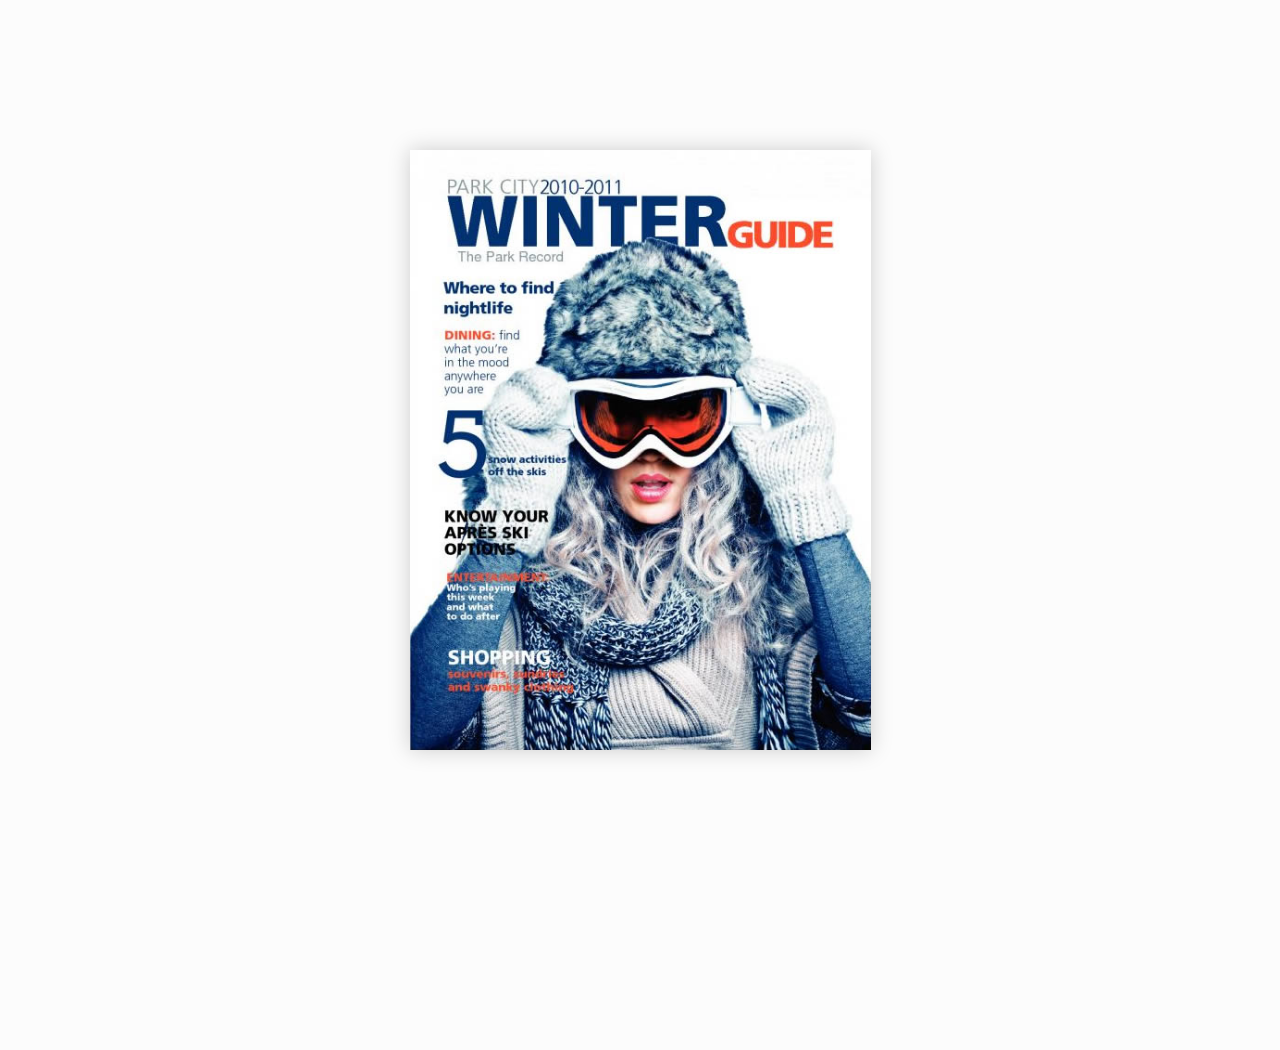
<file: FINAL/magazine/turnjs4/samples/basic/index.html>
<!doctype html>
<!--[if lt IE 7 ]> <html lang="en" class="ie6"> <![endif]-->
<!--[if IE 7 ]>    <html lang="en" class="ie7"> <![endif]-->
<!--[if IE 8 ]>    <html lang="en" class="ie8"> <![endif]-->
<!--[if IE 9 ]>    <html lang="en" class="ie9"> <![endif]-->
<!--[if !IE]><!--> <html lang="en"> <!--<![endif]-->
<head>
<meta name="viewport" content="width = 1050, user-scalable = no" />
<script type="text/javascript" src="../../extras/jquery.min.1.7.js"></script>
<script type="text/javascript" src="../../extras/modernizr.2.5.3.min.js"></script>
</head>
<body>

<div class="flipbook-viewport">
	<div class="container">
		<div class="flipbook">
			<div style="background-image:url(pages/1.jpg)"></div>
			<div style="background-image:url(pages/2.jpg)"></div>
			<div style="background-image:url(pages/3.jpg)"></div>
			<div style="background-image:url(pages/4.jpg)"></div>
			<div style="background-image:url(pages/5.jpg)"></div>
			<div style="background-image:url(pages/6.jpg)"></div>
			<div style="background-image:url(pages/7.jpg)"></div>
			<div style="background-image:url(pages/8.jpg)"></div>
			<div style="background-image:url(pages/9.jpg)"></div>
			<div style="background-image:url(pages/10.jpg)"></div>
			<div style="background-image:url(pages/11.jpg)"></div>
			<div style="background-image:url(pages/12.jpg)"></div>
		</div>
	</div>
</div>


<script type="text/javascript">

function loadApp() {

	// Create the flipbook

	$('.flipbook').turn({
			// Width

			width:922,
			
			// Height

			height:600,

			// Elevation

			elevation: 50,
			
			// Enable gradients

			gradients: true,
			
			// Auto center this flipbook

			autoCenter: true

	});
}

// Load the HTML4 version if there's not CSS transform

yepnope({
	test : Modernizr.csstransforms,
	yep: ['../../lib/turn.js'],
	nope: ['../../lib/turn.html4.min.js'],
	both: ['css/basic.css'],
	complete: loadApp
});

</script>

</body>
</html>
</file>
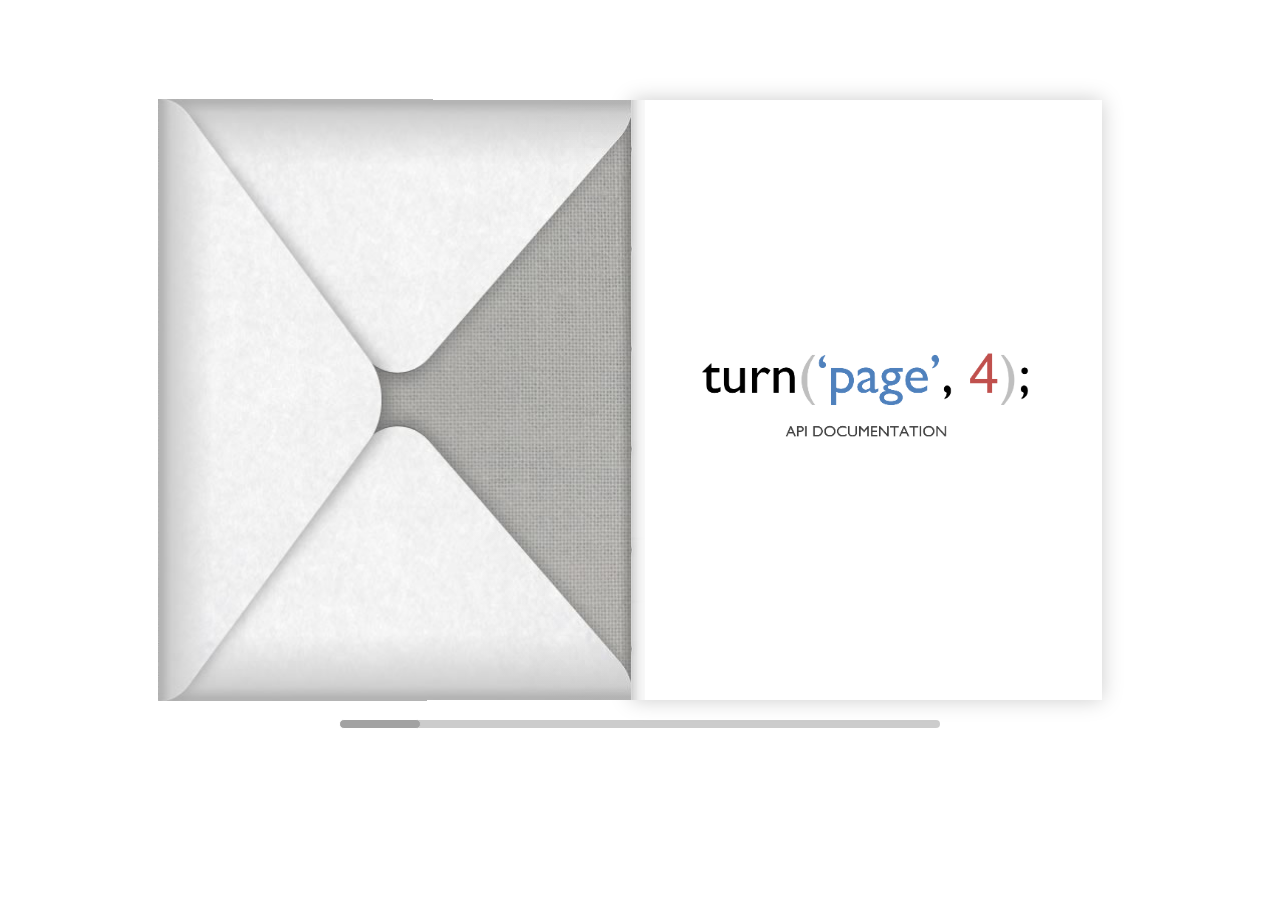
<file: FINAL/magazine/turnjs4/samples/docs/index.html>
<!doctype html>
<!--[if lt IE 7 ]> <html lang="en" class="ie6"> <![endif]-->
<!--[if IE 7 ]>    <html lang="en" class="ie7"> <![endif]-->
<!--[if IE 8 ]>    <html lang="en" class="ie8"> <![endif]-->
<!--[if IE 9 ]>    <html lang="en" class="ie9"> <![endif]-->
<!--[if !IE]><!--> <html lang="en"> <!--<![endif]-->
<head>
<script type="text/javascript" src="../../extras/jquery.min.1.7.js"></script>
<script type="text/javascript" src="../../extras/jquery-ui-1.8.20.custom.min.js"></script>
<script type="text/javascript" src="../../extras/jquery.mousewheel.min.js"></script>
<script type="text/javascript" src="../../extras/modernizr.2.5.3.min.js"></script>
<script type="text/javascript" src="../../lib/hash.js"></script>

</head>
<body>

<div id="canvas">
	<div id="book-zoom">
		<div class="sample-docs">
			<div ignore="1" class="tabs"><div class="left">  </div> <div class="right"> </div></div>
			<div class="hard"></div>
			<div class="hard"></div>
			<div class="hard p29"></div>
			<div class="hard p30"></div>
		</div>
	</div>


	<div id="slider-bar" class="turnjs-slider">
		<div id="slider"></div>
	</div>
</div>


<script type="text/javascript">

function loadApp() {

	var flipbook = $('.sample-docs');

	// Check if the CSS was already loaded
	
	if (flipbook.width()==0 || flipbook.height()==0) {
		setTimeout(loadApp, 10);
		return;
	}

	// Mousewheel

	$('#book-zoom').mousewheel(function(event, delta, deltaX, deltaY) {

		var data = $(this).data(),
			step = 30,
			flipbook = $('.sample-docs'),
			actualPos = $('#slider').slider('value')*step;

		if (typeof(data.scrollX)==='undefined') {
			data.scrollX = actualPos;
			data.scrollPage = flipbook.turn('page');
		}

		data.scrollX = Math.min($( "#slider" ).slider('option', 'max')*step,
			Math.max(0, data.scrollX + deltaX));

		var actualView = Math.round(data.scrollX/step),
			page = Math.min(flipbook.turn('pages'), Math.max(1, actualView*2 - 2));

		if ($.inArray(data.scrollPage, flipbook.turn('view', page))==-1) {
			data.scrollPage = page;
			flipbook.turn('page', page);
		}

		if (data.scrollTimer)
			clearInterval(data.scrollTimer);
		
		data.scrollTimer = setTimeout(function(){
			data.scrollX = undefined;
			data.scrollPage = undefined;
			data.scrollTimer = undefined;
		}, 1000);

	});

	// Slider

	$( "#slider" ).slider({
		min: 1,
		max: 100,

		start: function(event, ui) {
			if (!window._thumbPreview) {
				_thumbPreview = $('<div />', {'class': 'thumbnail'}).html('<div></div>');
				setPreview(ui.value);
				_thumbPreview.appendTo($(ui.handle));
			} else
				setPreview(ui.value);

			moveBar(false);
		},

		slide: function(event, ui) {
			setPreview(ui.value);
		},

		stop: function() {
			if (window._thumbPreview)
				_thumbPreview.removeClass('show');
			
			$('.sample-docs').turn('page', Math.max(1, $(this).slider('value')*2 - 2));
		}
	});


	// URIs
	
	Hash.on('^page\/([0-9]*)$', {
		yep: function(path, parts) {
			var page = parts[1];

			if (page!==undefined) {
				if ($('.sample-docs').turn('is'))
					$('.sample-docs').turn('page', page);
			}

		},
		nop: function(path) {

			if ($('.sample-docs').turn('is'))
				$('.sample-docs').turn('page', 1);
		}
	});

	// Arrows

	$(document).keydown(function(e){

		var previous = 37, next = 39;

		switch (e.keyCode) {
			case previous:

				$('.sample-docs').turn('previous');

			break;
			case next:
				
				$('.sample-docs').turn('next');

			break;
		}

	});

	// Create the flipbook

	flipbook.turn({
		elevation: 50,
		acceleration: false,
		gradients: true,
		autoCenter: true,
		duration: 1000,
		pages: 30,
		when: {

		turning: function(e, page, view) {
			
			var book = $(this),
			currentPage = book.turn('page'),
			pages = book.turn('pages');
				
			if (currentPage>3 && currentPage<pages-3) {
				if (page==1) {
					book.turn('page', 2).turn('stop').turn('page', page);
					e.preventDefault();
					return;
				} else if (page==pages) {
					book.turn('page', pages-1).turn('stop').turn('page', page);
					e.preventDefault();
					return;
				}
			} else if (page>3 && page<pages-3) {
				if (currentPage==1) {
					book.turn('page', 2).turn('stop').turn('page', page);
					e.preventDefault();
					return;
				} else if (currentPage==pages) {
					book.turn('page', pages-1).turn('stop').turn('page', page);
					e.preventDefault();
					return;
				}
			}

			Hash.go('page/'+page).update();

			if (page==1 || page==pages)
				$('.sample-docs .tabs').hide();
			

		},

		turned: function(e, page, view) {

			var book = $(this);

			$('#slider').slider('value', getViewNumber(book, page));

			if (page!=1 && page!=book.turn('pages'))
				$('.sample-docs .tabs').fadeIn(500);
			else
				$('.sample-docs .tabs').hide();

			book.turn('center');
			updateTabs();

		},

		start: function(e, pageObj) {
	
			moveBar(true);

		},

		end: function(e, pageObj) {
		
			var book = $(this);

			setTimeout(function() {
				$('#slider').slider('value', getViewNumber(book));
			}, 1);

			moveBar(false);

		},

		missing: function (e, pages) {

			for (var i = 0; i < pages.length; i++)
				addPage(pages[i], $(this));

		}
	}
	}). turn('page', 2);


	$('#slider').slider('option', 'max', numberOfViews(flipbook));

	flipbook.addClass('animated');


	// Show canvas

	$('#canvas').css({visibility: 'visible'});
}

// Hide canvas

$('#canvas').css({visibility: 'hidden'});

yepnope({
	test: Modernizr.csstransforms,
	yep: ['../../lib/turn.min.js', 'css/jquery.ui.css'],
	nope: ['../../lib/turn.html4.min.js', 'css/jquery.ui.html4.css'],
	both: ['css/docs.css', 'js/docs.js'],
	complete: loadApp
});

</script>

</body>
</html>
</file>
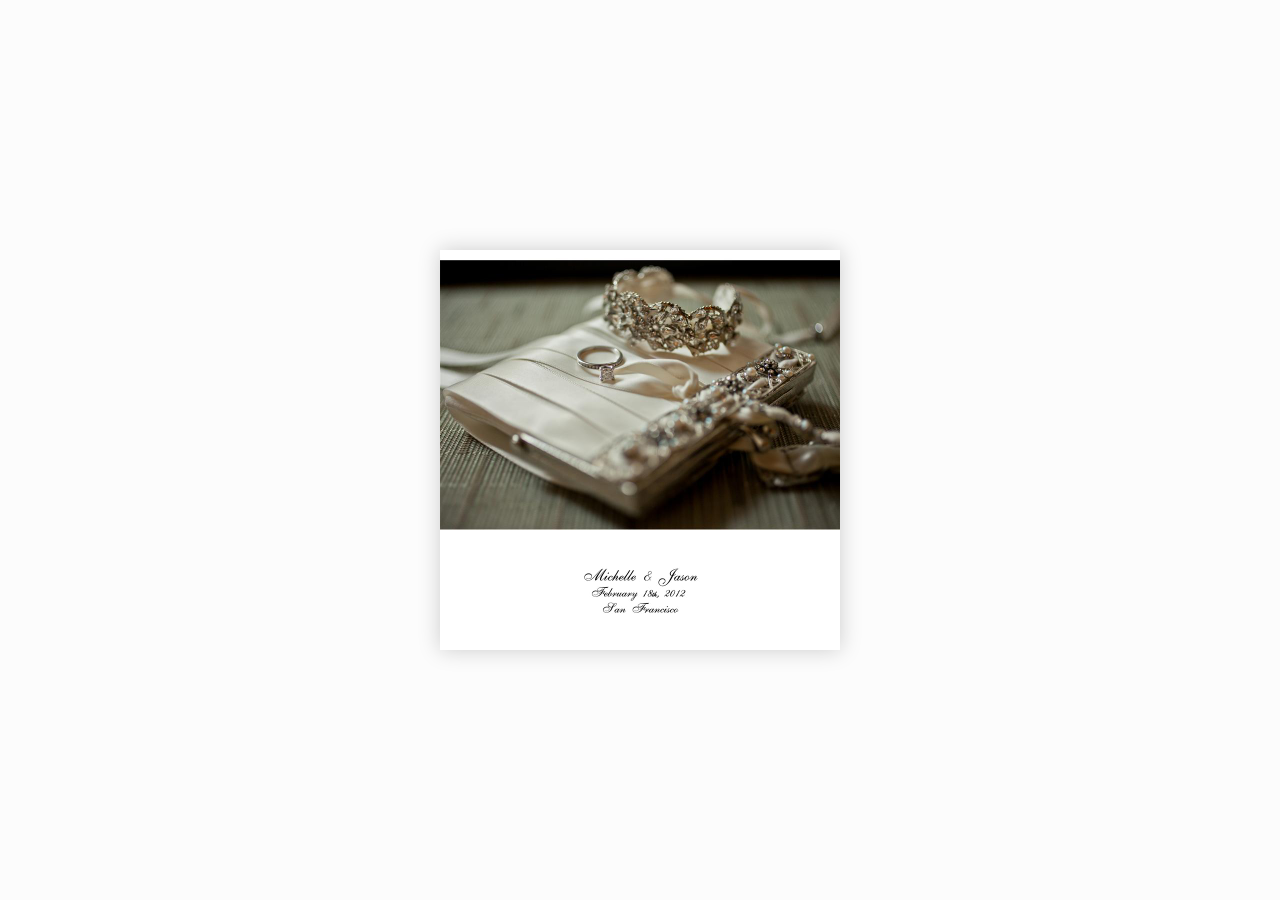
<file: FINAL/magazine/turnjs4/samples/double-page/index.html>
<!doctype html>
<!--[if lt IE 7 ]> <html lang="en" class="ie6"> <![endif]-->
<!--[if IE 7 ]>    <html lang="en" class="ie7"> <![endif]-->
<!--[if IE 8 ]>    <html lang="en" class="ie8"> <![endif]-->
<!--[if IE 9 ]>    <html lang="en" class="ie9"> <![endif]-->
<!--[if !IE]><!--> <html lang="en"> <!--<![endif]-->
<head>
<meta name="viewport" content="width = 1050, user-scalable = no" />
<script type="text/javascript" src="../../extras/jquery.min.1.7.js"></script>
<script type="text/javascript" src="../../extras/modernizr.2.5.3.min.js"></script>
</head>
<body>

<div class="flipbook-viewport">
	<div class="container">
		<div class="flipbook">
			<div class="page" style="background-image:url(pages/1.jpg)"></div>
			<div class="double" style="background-image:url(pages/2.jpg)"></div>
			<div class="double" style="background-image:url(pages/3.jpg)"></div>
			<div class="double" style="background-image:url(pages/4.jpg)"></div>
			<div class="double" style="background-image:url(pages/5.jpg)"></div>
			<div class="double" style="background-image:url(pages/6.jpg)"></div>
			<div class="page" style="background-image:url(pages/7.jpg)"></div>
		</div>
	</div>
</div>


<script type="text/javascript">

function loadApp() {

	var flipbook = $('.flipbook');

 	// Check if the CSS was already loaded
	
	if (flipbook.width()==0 || flipbook.height()==0) {
		setTimeout(loadApp, 10);
		return;
	}

	$('.flipbook .double').scissor();

	// Create the flipbook

	$('.flipbook').turn({
			// Elevation

			elevation: 50,
			
			// Enable gradients

			gradients: true,
			
			// Auto center this flipbook

			autoCenter: true

	});
}

// Load the HTML4 version if there's not CSS transform

yepnope({
	test : Modernizr.csstransforms,
	yep: ['../../lib/turn.min.js'],
	nope: ['../../lib/turn.html4.min.js'],
	both: ['../../lib/scissor.min.js', 'css/double-page.css'],
	complete: loadApp
});

</script>

</body>
</html>
</file>
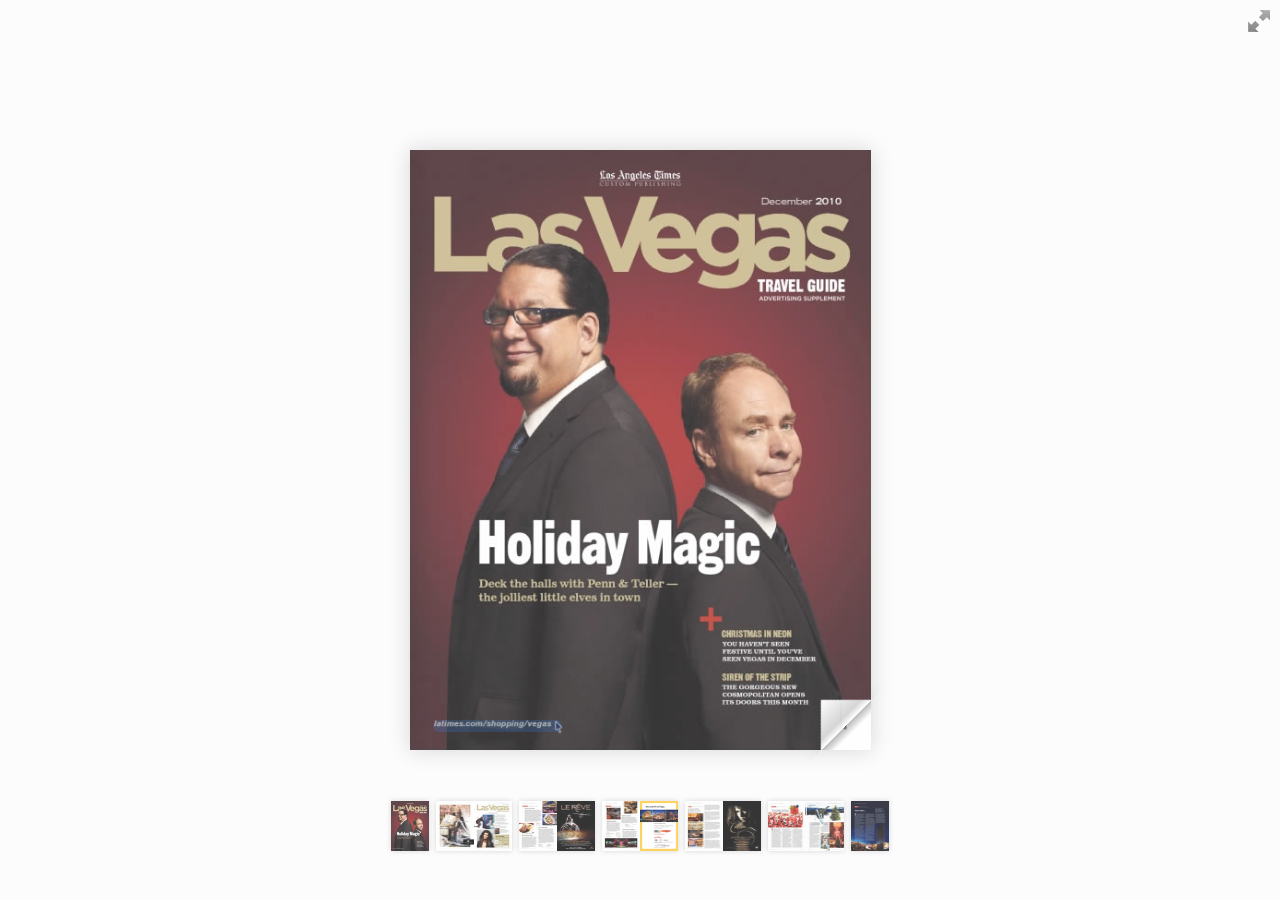
<file: FINAL/magazine/turnjs4/samples/magazine/index.html>
<!doctype html>
<!--[if lt IE 7 ]> <html lang="en" class="ie6"> <![endif]-->
<!--[if IE 7 ]>    <html lang="en" class="ie7"> <![endif]-->
<!--[if IE 8 ]>    <html lang="en" class="ie8"> <![endif]-->
<!--[if IE 9 ]>    <html lang="en" class="ie9"> <![endif]-->
<!--[if !IE]><!--> <html lang="en"> <!--<![endif]-->
<head>
<title>Using turn.js and the new zoom feature</title>
<meta name="viewport" content="width = 1050, user-scalable = no" />
<script type="text/javascript" src="../../extras/jquery.min.1.7.js"></script>
<script type="text/javascript" src="../../extras/modernizr.2.5.3.min.js"></script>
<script type="text/javascript" src="../../lib/hash.js"></script>

</head>
<body>

<div id="canvas">

<div class="zoom-icon zoom-icon-in"></div>

<div class="magazine-viewport">
	<div class="container">
		<div class="magazine">
			<!-- Next button -->
			<div ignore="1" class="next-button"></div>
			<!-- Previous button -->
			<div ignore="1" class="previous-button"></div>
		</div>
	</div>
</div>

<!-- Thumbnails -->
<div class="thumbnails">
	<div>
		<ul>
			<li class="i">
				<img src="pages/1-thumb.jpg" width="76" height="100" class="page-1">
				<span>1</span>
			</li>
			<li class="d">
				<img src="pages/2-thumb.jpg" width="76" height="100" class="page-2">
				<img src="pages/3-thumb.jpg" width="76" height="100" class="page-3">
				<span>2-3</span>
			</li>
			<li class="d">
				<img src="pages/4-thumb.jpg" width="76" height="100" class="page-4">
				<img src="pages/5-thumb.jpg" width="76" height="100" class="page-5">
				<span>4-5</span>
			</li>
			<li class="d">
				<img src="pages/6-thumb.jpg" width="76" height="100" class="page-6">
				<img src="pages/7-thumb.jpg" width="76" height="100" class="page-7">
				<span>6-7</span>
			</li>
			<li class="d">
				<img src="pages/8-thumb.jpg" width="76" height="100" class="page-8">
				<img src="pages/9-thumb.jpg" width="76" height="100" class="page-9">
				<span>8-9</span>
			</li>
			<li class="d">
				<img src="pages/10-thumb.jpg" width="76" height="100" class="page-10">
				<img src="pages/11-thumb.jpg" width="76" height="100" class="page-11">
				<span>10-11</span>
			</li>
			<li class="i">
				<img src="pages/12-thumb.jpg" width="76" height="100" class="page-12">
				<span>12</span>
			</li>
		<ul>
	<div>	
</div>
</div>

<script type="text/javascript">

function loadApp() {

 	$('#canvas').fadeIn(1000);

 	var flipbook = $('.magazine');

 	// Check if the CSS was already loaded
	
	if (flipbook.width()==0 || flipbook.height()==0) {
		setTimeout(loadApp, 10);
		return;
	}
	
	// Create the flipbook

	flipbook.turn({
			
			// Magazine width

			width: 922,

			// Magazine height

			height: 600,

			// Duration in millisecond

			duration: 1000,

			// Hardware acceleration

			acceleration: !isChrome(),

			// Enables gradients

			gradients: true,
			
			// Auto center this flipbook

			autoCenter: true,

			// Elevation from the edge of the flipbook when turning a page

			elevation: 50,

			// The number of pages

			pages: 12,

			// Events

			when: {
				turning: function(event, page, view) {
					
					var book = $(this),
					currentPage = book.turn('page'),
					pages = book.turn('pages');
			
					// Update the current URI

					Hash.go('page/' + page).update();

					// Show and hide navigation buttons

					disableControls(page);
					

					$('.thumbnails .page-'+currentPage).
						parent().
						removeClass('current');

					$('.thumbnails .page-'+page).
						parent().
						addClass('current');



				},

				turned: function(event, page, view) {

					disableControls(page);

					$(this).turn('center');

					if (page==1) { 
						$(this).turn('peel', 'br');
					}

				},

				missing: function (event, pages) {

					// Add pages that aren't in the magazine

					for (var i = 0; i < pages.length; i++)
						addPage(pages[i], $(this));

				}
			}

	});

	// Zoom.js

	$('.magazine-viewport').zoom({
		flipbook: $('.magazine'),

		max: function() { 
			
			return largeMagazineWidth()/$('.magazine').width();

		}, 

		when: {

			swipeLeft: function() {

				$(this).zoom('flipbook').turn('next');

			},

			swipeRight: function() {
				
				$(this).zoom('flipbook').turn('previous');

			},

			resize: function(event, scale, page, pageElement) {

				if (scale==1)
					loadSmallPage(page, pageElement);
				else
					loadLargePage(page, pageElement);

			},

			zoomIn: function () {

				$('.thumbnails').hide();
				$('.made').hide();
				$('.magazine').removeClass('animated').addClass('zoom-in');
				$('.zoom-icon').removeClass('zoom-icon-in').addClass('zoom-icon-out');
				
				if (!window.escTip && !$.isTouch) {
					escTip = true;

					$('<div />', {'class': 'exit-message'}).
						html('<div>Press ESC to exit</div>').
							appendTo($('body')).
							delay(2000).
							animate({opacity:0}, 500, function() {
								$(this).remove();
							});
				}
			},

			zoomOut: function () {

				$('.exit-message').hide();
				$('.thumbnails').fadeIn();
				$('.made').fadeIn();
				$('.zoom-icon').removeClass('zoom-icon-out').addClass('zoom-icon-in');

				setTimeout(function(){
					$('.magazine').addClass('animated').removeClass('zoom-in');
					resizeViewport();
				}, 0);

			}
		}
	});

	// Zoom event

	if ($.isTouch)
		$('.magazine-viewport').bind('zoom.doubleTap', zoomTo);
	else
		$('.magazine-viewport').bind('zoom.tap', zoomTo);


	// Using arrow keys to turn the page

	$(document).keydown(function(e){

		var previous = 37, next = 39, esc = 27;

		switch (e.keyCode) {
			case previous:

				// left arrow
				$('.magazine').turn('previous');
				e.preventDefault();

			break;
			case next:

				//right arrow
				$('.magazine').turn('next');
				e.preventDefault();

			break;
			case esc:
				
				$('.magazine-viewport').zoom('zoomOut');	
				e.preventDefault();

			break;
		}
	});

	// URIs - Format #/page/1 

	Hash.on('^page\/([0-9]*)$', {
		yep: function(path, parts) {
			var page = parts[1];

			if (page!==undefined) {
				if ($('.magazine').turn('is'))
					$('.magazine').turn('page', page);
			}

		},
		nop: function(path) {

			if ($('.magazine').turn('is'))
				$('.magazine').turn('page', 1);
		}
	});


	$(window).resize(function() {
		resizeViewport();
	}).bind('orientationchange', function() {
		resizeViewport();
	});

	// Events for thumbnails

	$('.thumbnails').click(function(event) {
		
		var page;

		if (event.target && (page=/page-([0-9]+)/.exec($(event.target).attr('class'))) ) {
		
			$('.magazine').turn('page', page[1]);
		}
	});

	$('.thumbnails li').
		bind($.mouseEvents.over, function() {
			
			$(this).addClass('thumb-hover');

		}).bind($.mouseEvents.out, function() {
			
			$(this).removeClass('thumb-hover');

		});

	if ($.isTouch) {
	
		$('.thumbnails').
			addClass('thumbanils-touch').
			bind($.mouseEvents.move, function(event) {
				event.preventDefault();
			});

	} else {

		$('.thumbnails ul').mouseover(function() {

			$('.thumbnails').addClass('thumbnails-hover');

		}).mousedown(function() {

			return false;

		}).mouseout(function() {

			$('.thumbnails').removeClass('thumbnails-hover');

		});

	}


	// Regions

	if ($.isTouch) {
		$('.magazine').bind('touchstart', regionClick);
	} else {
		$('.magazine').click(regionClick);
	}

	// Events for the next button

	$('.next-button').bind($.mouseEvents.over, function() {
		
		$(this).addClass('next-button-hover');

	}).bind($.mouseEvents.out, function() {
		
		$(this).removeClass('next-button-hover');

	}).bind($.mouseEvents.down, function() {
		
		$(this).addClass('next-button-down');

	}).bind($.mouseEvents.up, function() {
		
		$(this).removeClass('next-button-down');

	}).click(function() {
		
		$('.magazine').turn('next');

	});

	// Events for the next button
	
	$('.previous-button').bind($.mouseEvents.over, function() {
		
		$(this).addClass('previous-button-hover');

	}).bind($.mouseEvents.out, function() {
		
		$(this).removeClass('previous-button-hover');

	}).bind($.mouseEvents.down, function() {
		
		$(this).addClass('previous-button-down');

	}).bind($.mouseEvents.up, function() {
		
		$(this).removeClass('previous-button-down');

	}).click(function() {
		
		$('.magazine').turn('previous');

	});


	resizeViewport();

	$('.magazine').addClass('animated');

}

// Zoom icon

 $('.zoom-icon').bind('mouseover', function() { 
 	
 	if ($(this).hasClass('zoom-icon-in'))
 		$(this).addClass('zoom-icon-in-hover');

 	if ($(this).hasClass('zoom-icon-out'))
 		$(this).addClass('zoom-icon-out-hover');
 
 }).bind('mouseout', function() { 
 	
 	 if ($(this).hasClass('zoom-icon-in'))
 		$(this).removeClass('zoom-icon-in-hover');
 	
 	if ($(this).hasClass('zoom-icon-out'))
 		$(this).removeClass('zoom-icon-out-hover');

 }).bind('click', function() {

 	if ($(this).hasClass('zoom-icon-in'))
 		$('.magazine-viewport').zoom('zoomIn');
 	else if ($(this).hasClass('zoom-icon-out'))	
		$('.magazine-viewport').zoom('zoomOut');

 });

 $('#canvas').hide();


// Load the HTML4 version if there's not CSS transform

yepnope({
	test : Modernizr.csstransforms,
	yep: ['../../lib/turn.js'],
	nope: ['../../lib/turn.html4.min.js'],
	both: ['../../lib/zoom.min.js', 'js/magazine.js', 'css/magazine.css'],
	complete: loadApp
});

</script>

</body>
</html>
</file>
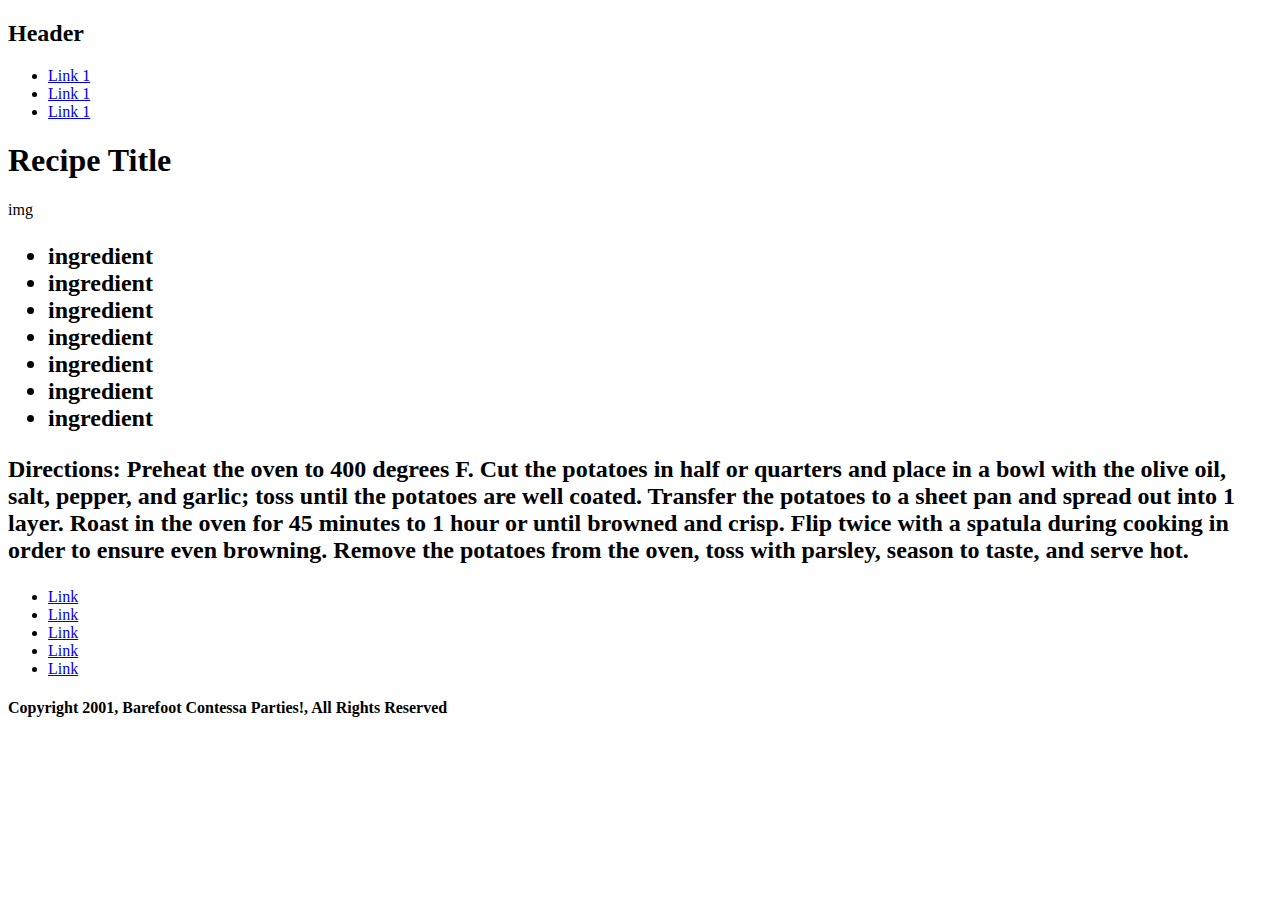
<file: Week_2/recipe.html>
<!DOCTYPE html>
<html>

<body>
	<header>
		<h2>Header</h2>
		<nav>
			<ul>
				<li><a href="#">Link 1</a></li>
				<li><a href="#">Link 1</a></li>
				<li><a href="#">Link 1</a></li>
			</ul>
		</nav>
	</header>
	<section>
		<h1>Recipe Title</h1>
	</section>
	<article>img</article>
	<aside>
		<h2>
			<ul>
			<li>ingredient</li>
			<li>ingredient</li>
			<li>ingredient</li>
			<li>ingredient</li>
			<li>ingredient</li>
			<li>ingredient</li>
			<li>ingredient</li>
			</ul>
		</h2>
	</aside>
	<main>
		<section>
			<h2>
				<p>Directions:
					Preheat the oven to 400 degrees F.
					Cut the potatoes in half or quarters and place in a bowl with the olive oil, salt, pepper, and garlic; toss until the potatoes are well coated. Transfer the potatoes to a sheet pan and spread out into 1 layer. Roast in the oven for 45 minutes to 1 hour or until browned and crisp. Flip twice with a spatula during cooking in order to ensure even browning. Remove the potatoes from the oven, toss with parsley, season to taste, and serve hot. 

				</p>
			</h2>
		</section>
	</main>
	<aside>
		<nav> 
			<ul>
				<li><a href="#">Link</a></li>
				<li><a href="#">Link</a></li>
				<li><a href="#">Link</a></li>
				<li><a href="#">Link</a></li>
				<li><a href="#">Link</a></li>
			</ul>
		</nav>
	</aside>
	<footer>
		<h4>Copyright 2001, Barefoot Contessa Parties!, All Rights Reserved</h4>
	</footer>

</body>
</html>
</file>
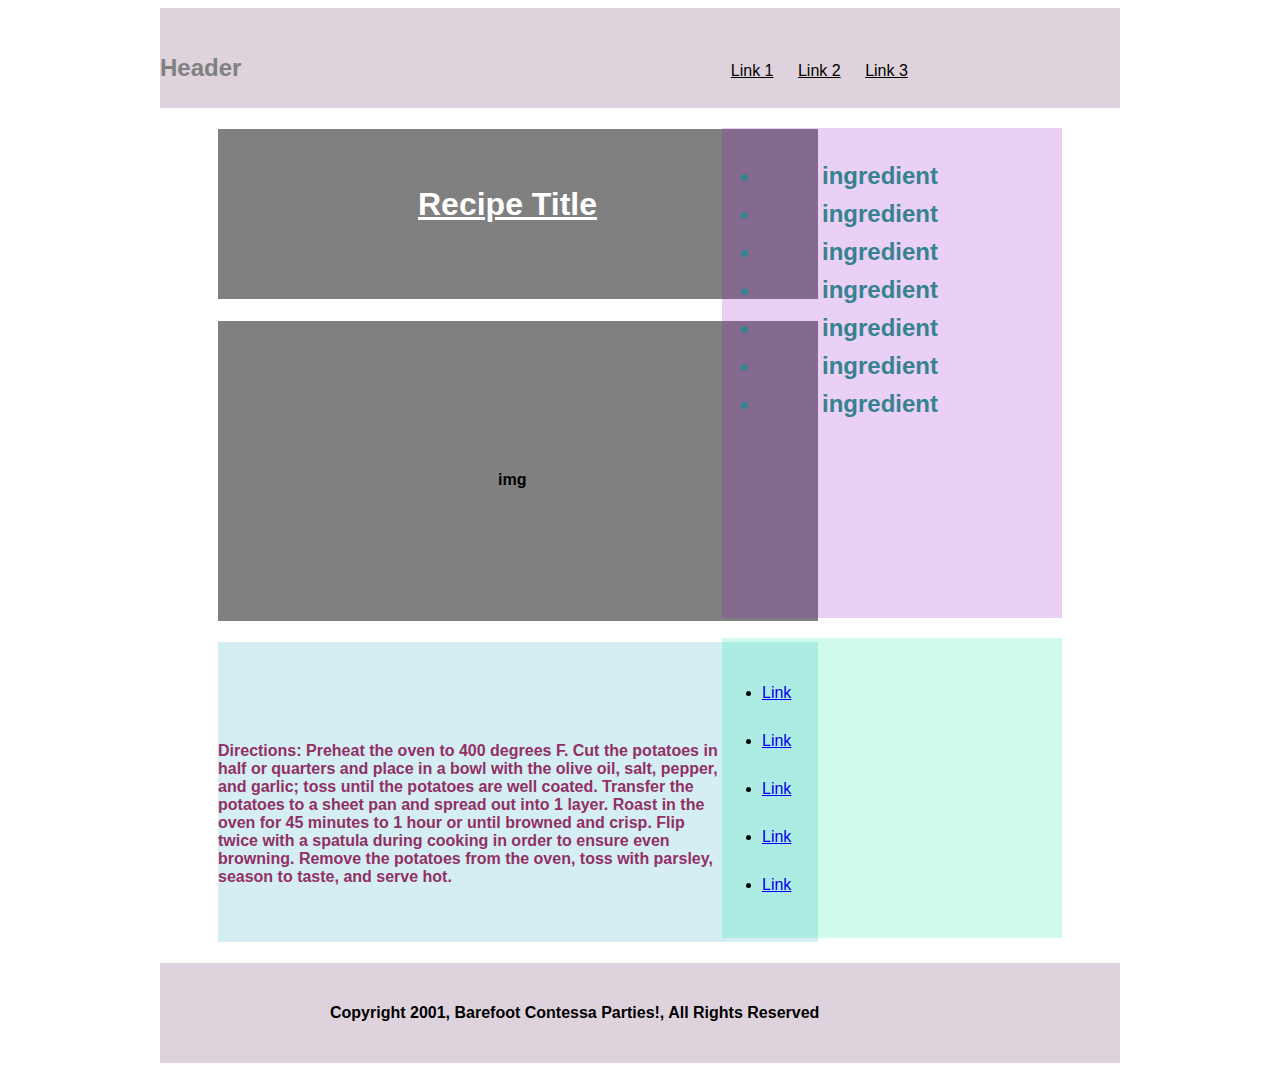
<file: Week_3/recipe_markup.html>
<!DOCTYPE html>
<html>

<head>
	<title>My Recipe</title>
	<style type="text/css">

	body{
        font-family: 'Arial';
	}

	header {
		width: 960px;
        height: 100px;
        margin: 0 auto;
        background-color: rgba(90, 34, 78, 0.2);
	}

	header h2 {
		color: grey;
		display: inline-block;
		line-height: 80px;
	}

	header nav {
		width:70%;
		display: inline-block;
	}

	header nav ul{
		list-style-type: none;
		text-align: right;
	}

	header nav ul li {
		display: inline-block;
		text-align: right;
	}

	header ul li a {
		display: block;
		padding: 10px;
		color: black;
		text-align: right;
	}

	header ul li a: hover {
		background-color: grey;
	}

	section h1 {
		width: 400px;
		height: 170px;
		margin-left: 210px;
		background-color: grey;
		line-height: 150px;
		padding-left: 200px;
		color: white;
		text-decoration: underline;
	}
	article {
		width: 600px;
		height: 300px;
		margin-left: 210px;
		background-color: grey;
	}

	article h4 {
		padding-top: 150px;
		padding-left: 280px;
	}


	aside {
		width: 340px;
		height: 490px;
		background-color: rgba(150, 20, 200, 0.2);
		display: inline-block;
		float: right;
		margin-right: 210px;
		margin-top: 20px;

	}

	aside h2 ul li{
		padding-top: 10px;
		padding-left: 60px;
		color: #378290;

	}
	main{
		width: 600px;
		height: 300px;
		background-color: rgba(40, 170, 200, 0.2);
		margin-left: 210px;
	
	}
	main section h4 p {
		padding-top: 100px;
		color: #923065;
	}
	section nav{
		background-color: rgba(20, 230, 160, 0.2);
		width: 340px;
		height: 300px;
		clear: both;
		float: right;
		margin-right: 210px;
		margin-top: 20px;
	}

	section nav ul li{
		padding-top: 30px;
		padding-left: 100px
		color: #459238;
	}
	footer {
		width: 960px;
        height: 100px;
        margin: 0 auto;
        background-color: rgba(90, 34, 78, 0.2);
	}

	footer h4 {
		line-height: 100px;
		padding-left: 170px;
	}
	</style>
</head>


<body>
	<header>
		<h2>Header</h2>
		<nav>
			<ul>
				<li><a href="#">Link 1</a></li>
				<li><a href="#">Link 2</a></li>
				<li><a href="#">Link 3</a></li>
			</ul>
		</nav>
	</header>
	<aside>
		<h2>
			<ul>
			<li>ingredient</li>
			<li>ingredient</li>
			<li>ingredient</li>
			<li>ingredient</li>
			<li>ingredient</li>
			<li>ingredient</li>
			<li>ingredient</li>
			</ul>
		</h2>
		</aside>
	<section>
		<nav> 
			<ul>
				<li><a href="#">Link</a></li>
				<li><a href="#">Link</a></li>
				<li><a href="#">Link</a></li>
				<li><a href="#">Link</a></li>
				<li><a href="#">Link</a></li>
			</ul>
		</nav>
	</section>
	<section>
		<h1>Recipe Title</h1>
	</section>
	<article><h4>img</h4></article>
	<main>
		<section>
			<h4>
				<p>Directions:
					Preheat the oven to 400 degrees F.
					Cut the potatoes in half or quarters and place in a bowl with the olive oil, salt, pepper, and garlic; toss until the potatoes are well coated. Transfer the potatoes to a sheet pan and spread out into 1 layer. Roast in the oven for 45 minutes to 1 hour or until browned and crisp. Flip twice with a spatula during cooking in order to ensure even browning. Remove the potatoes from the oven, toss with parsley, season to taste, and serve hot. 

				</p>
			</h4>
		</section>
	</main>
	<footer>
		<h4>Copyright 2001, Barefoot Contessa Parties!, All Rights Reserved</h4>
	</footer>

</body>
</file>
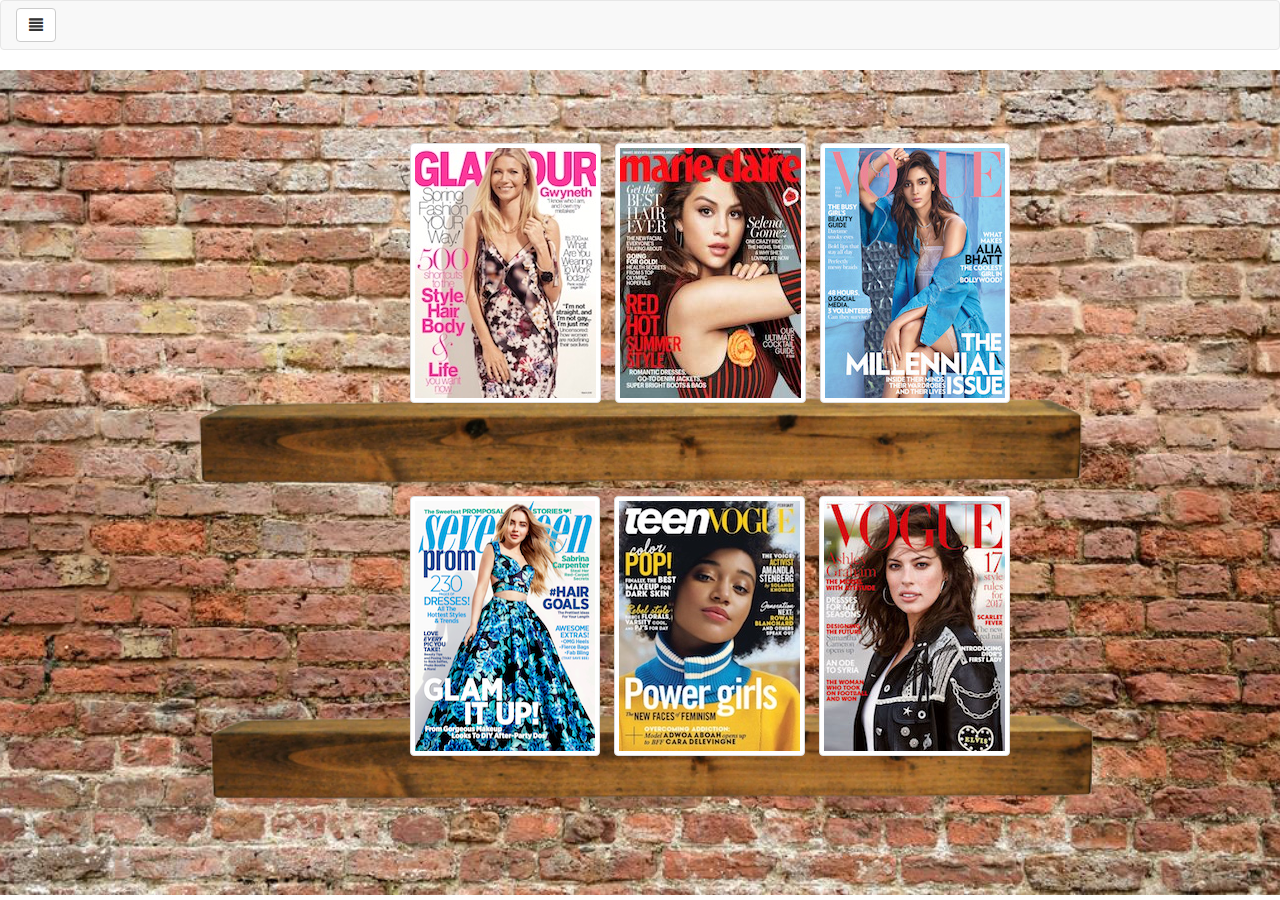
<file: FINAL/magazine/magazine.html>
<!DOCTYPE html>
<html>
<head>
  <title>M a g a z i n e s</title>
  <link href="https://fonts.googleapis.com/css?family=Poiret+One" rel="stylesheet">
  <!--Bootstrap-->
<link rel="stylesheet" href="http://maxcdn.bootstrapcdn.com/bootstrap/3.3.6/css/bootstrap.min.css">

<!--Latest stable release of jQuery Core Library-->
<script src="https://code.jquery.com/jquery-1.12.2.min.js" integrity="sha256-lZFHibXzMHo3GGeehn1hudTAP3Sc0uKXBXAzHX1sjtk=" crossorigin="anonymous"></script> 

<!--Bootstrap JS-->
<script src="http://maxcdn.bootstrapcdn.com/bootstrap/3.3.6/js/bootstrap.min.js">
</script>

<style type="text/css">
  /* nav bar */
    .container-fluid{
      line-height: 47px;
      text-align: right;
    }
  .nav{
        padding-bottom: 0;
    }

        
    .sidenav {
        height: 100%; 
        width: 0; 
        position: fixed; 
        z-index: 1; 
        top: 0;
        left: 0;
        background-color: rgba(255,255,255,0.8); 
        overflow-x: hidden; 
        padding-top: 60px; 
        transition: 0.5s; 
        text-align: center;
    }

    /* The navigation menu links */
    .sidenav a {
        margin-top: 50px;
        padding: 8px 8px 8px 32px;
        font-family: 'Poiret One', cursive;
]        color: grey;
        text-decoration: none;
        font-size: 25px;
        color: #818181;
        display: block;
        transition: 0.3s
    }

   
    .sidenav a:hover, .offcanvas a:focus{
        color: #f1f1f1;
    }

  
    .sidenav .closebtn {
        position: absolute;
        top: 0;
        right: 25px;
        font-size: 36px;
        margin-left: 50px;
    }

   
    #main {
        transition: margin-left .5s;
        padding: 20px;
    }

   
    @media screen and (max-height: 450px) {
        .sidenav {padding-top: 15px;}
        .sidenav a {font-size: 18px;}
    }
  *{
    margin: 0;
    padding: 0;
  }

  .main-image{
    width: 100%;
    height: 825px;
    background: url(img/light.jpg)no-repeat center;
    background-size: cover;
  }

  .container{
    text-align: center;
    padding-top: 60px;
    margin-left: 300px;
    width: 900px;
    height: 700px;
  }

  .list-inline{
    margin-top: 13px;
    width: 800px;
    height: 650px;
  }

  .bottom{
    margin-top: 93px;
  }

  #myModal{
    background-color: rgba(0,0,0,0.9);
    padding-right: 297px;
  }


  .modal-content{
    width: 900px;
    height: 700px;
  }

  .modal-content > img{
    width: 398px;
    height: 550px;
    position: center;
  }


  
</style>

</head>



<body>

<!-- navigation bar -->
<nav class="navbar navbar-default">
  <div class="container-fluid">
    <div class="navbar-header">
      <a href="#" type="button" class="btn btn-default" onclick="openNav()">
        <span class="glyphicon glyphicon-align-justify" aria-hidden="true"></span>
        </a>
    </div>
  </div>
</nav>

<div id="mySidenav" class="sidenav">
  <a href="javascript:void(0)" class="closebtn" onclick="closeNav()">&times;</a>
  <a href="../index/index2.html">Home</a>
  <a href="../shopping/shopping.html">Shop</a>
  <a href="../magazine/magazine.html">Magazines</a>
  <a href="../design/design.html">Design Studio</a>
</div>


<div class="main-image">
  <div class="container">
    <ul class="list-inline">
        <li data-toggle="modal" data-target="#myModal"><a href="#myGallery" data-slide-to="0"><img class="img-thumbnail" src="img/glamour.jpg"></a></li>
        <li data-toggle="modal" data-target="#myModal"><a href="#myGallery2" data-slide-to="4"><img class="img-thumbnail" src="img/marieclaire.jpg"></a></li>
        <li data-toggle="modal" data-target="#myModal"><a href="#myGallery" data-slide-to="2"><img class="img-thumbnail" src="img/vogue.jpg"></a></li>
        <li class="bottom" data-toggle="modal" data-target="#myModal"><a href="#myGallery" data-slide-to="5"><img class="img-thumbnail" src="img/seventeen.png"></a></li>
        <li class="bottom" data-toggle="modal" data-target="#myModal"><a href="#myGallery" data-slide-to="3"><img class="img-thumbnail" src="img/teenvogue.jpg"></a></li>
        <li class="bottom" data-toggle="modal" data-target="#myModal"><a href="#myGallery" data-slide-to="1"><img class="img-thumbnail" src="img/vogue-ashley.jpg"></a></li>
      <!--end of thumbnails-->
    </ul>
  </div>
</div>

<!-- modal window-->
<div class="modal fade" id="myModal">
<div class="modal-dialog">
<div class="modal-content">
<div class="modal-header">
<button type="button" class="close" data-dismiss="modal" title="Close"> <span class="glyphicon glyphicon-remove"></span></button>
</div>
<div class="modal-body">


<!-- carousel-->
<div id="myGallery" class="carousel slide" data-interval="false">
  <div class="carousel-inner">

    <div class="item active"> <img src="img/two.png" alt="item1"></div>

    <div class="item"> <img src="img/making.jpg" alt="item2"></div>

    <div class="item"> <img src="img/closet.png" alt="item3"></div>

    <div class="item"> <img src="img/brush.jpg" alt="item5"></div>

</div>
<!-- buttons -->
<a class="left carousel-control" href="#myGallery" role="button" data-slide="prev"> <span class="glyphicon glyphicon-chevron-left"></span></a> <a class="right carousel-control" href="#myGallery" role="button" data-slide="next"> <span class="glyphicon glyphicon-chevron-right"></span></a>
</div>

</div>
<div class="modal-footer">
<div class="pull-left">
</div>
</div>
</div>
</div>
></div>







<!-- SCRIPTS -->

<script type="text/javascript">
    
function openNav() {
    document.getElementById("mySidenav").style.width = "300px";
}


function closeNav() {
    document.getElementById("mySidenav").style.width = "0";
}
</script>







</body>
</html>
</file>
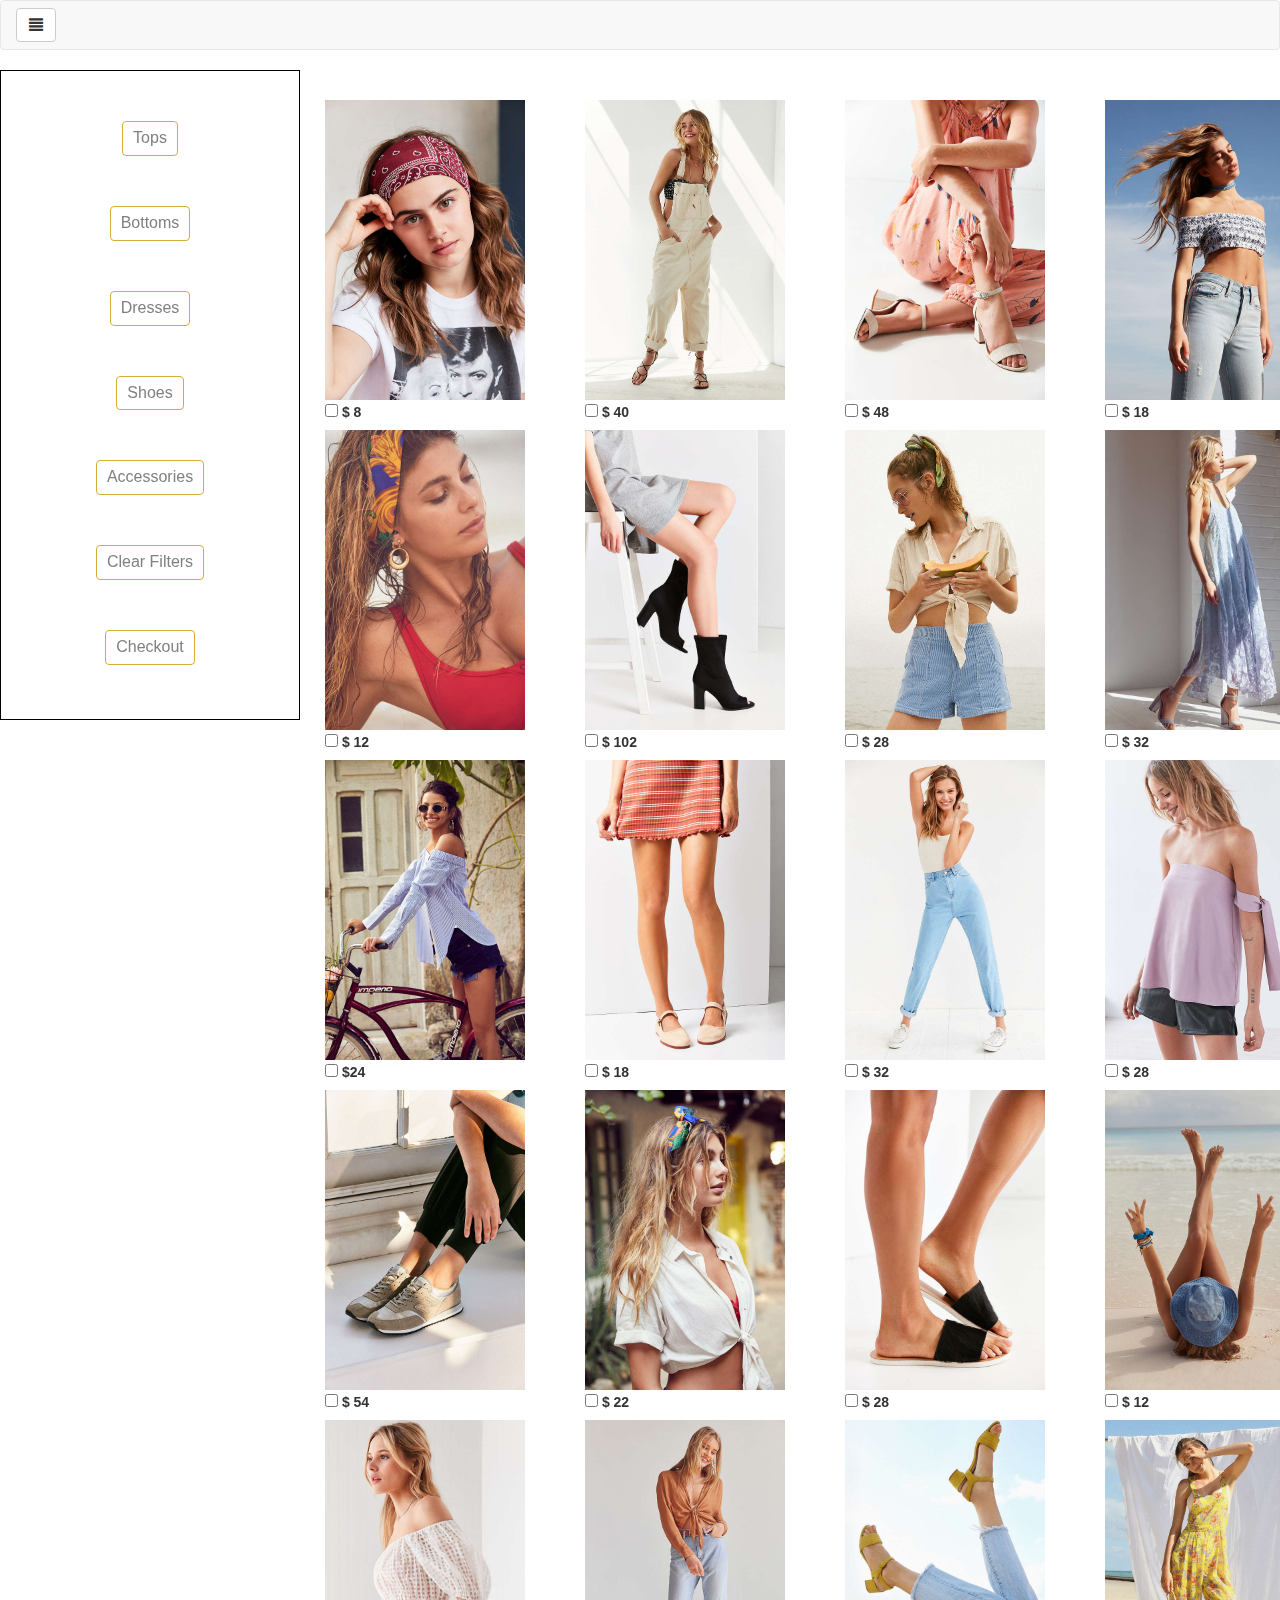
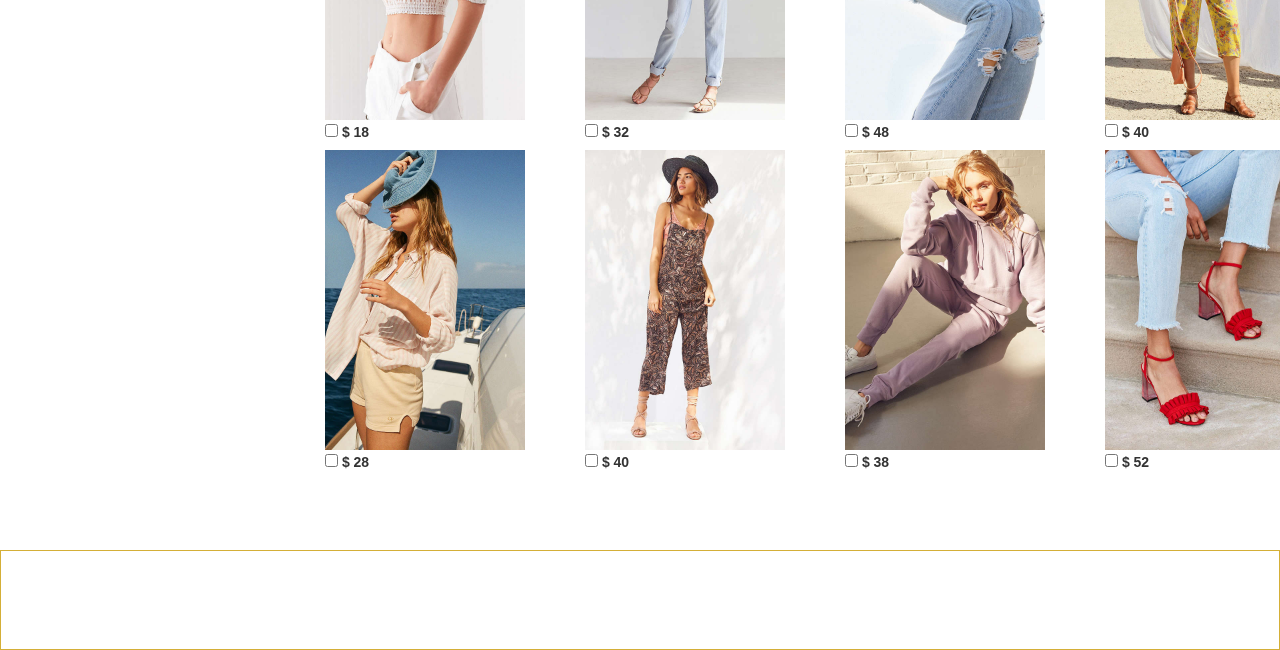
<file: FINAL/shopping/shopping.html>
<!DOCTYPE html>
<html>
<head>
<title>S h o p</title>
<link href="https://fonts.googleapis.com/css?family=Poiret+One" rel="stylesheet">
<link rel="stylesheet" type="text/css" href="css/bootstrap.min.css">
<!-- Latest compiled and minified CSS -->
<link rel="stylesheet" href="https://maxcdn.bootstrapcdn.com/bootstrap/3.3.7/css/bootstrap.min.css" integrity="sha384-BVYiiSIFeK1dGmJRAkycuHAHRg32OmUcww7on3RYdg4Va+PmSTsz/K68vbdEjh4u" crossorigin="anonymous">

<style type="text/css">
    .container-fluid{
      line-height: 47px;
      text-align: right;
    }
    .nav{
        padding-bottom: 0;
    }

        
    .sidenav {
        height: 100%; 
        width: 0; 
        position: fixed; 
        z-index: 1; 
        top: 0;
        left: 0;
        background-color: rgba(255,255,255,0.8); 
        overflow-x: hidden; 
        padding-top: 60px; 
        transition: 0.5s; 
        text-align: center;
    }

    /* The navigation menu links */
    .sidenav a {
        margin-top: 50px;
        padding: 8px 8px 8px 32px;
        font-family: 'Poiret One', cursive;
        color: grey;
        text-decoration: none;
        font-size: 25px;
        color: #818181;
        display: block;
        transition: 0.3s
    }

   
    .sidenav a:hover, .offcanvas a:focus{
        color: #f1f1f1;
    }

  
    .sidenav .closebtn {
        position: absolute;
        top: 0;
        right: 25px;
        font-size: 36px;
        margin-left: 50px;
    }

   
    #main {
        transition: margin-left .5s;
        padding: 20px;
    }

   
    @media screen and (max-height: 450px) {
        .sidenav {padding-top: 15px;}
        .sidenav a {font-size: 18px;}
    }

    .container{
        margin-left: 300px;
        width: 1070px;
        height: 2000px;
        float: left;
    }

    .container:after {
        content: '';
        float:left;
        display: inline-block;
    }
    
    
    .container .mix,
    .container .gap {
        float: left;
        display: inline-block;
        width: 200px;
    }
    
    .container .mix {
        text-align: left;
        border-radius: 8px;
        display: none;
        height: 200px;
        margin-bottom: 100px;

    }

    .container .mix p{
        font-size: 16px;
    }

    .controls{
        width: 300px;
        height: 650px;
        border: 0.5px solid black;
        float: left;
        text-align: center;
        position: fixed;
    }
    .filter{
        margin-left: 50px;
        margin-right: 50px;
        margin-top: 50px;
    }
    button {
            display: inline-block;
            padding: 5px 10px;
            background-color: white;
            border: 1px solid #D4AF37;
            color: grey;
            font-size: 16px;
            font-weight: 100;
            border-radius: 4px;
            cursor: pointer;
            transition: all 0.25s ease-in;
        }

    .foot{
        width: 100%;
        height: 50px;
        margin-top: 2100px;
        text-align: center;
        border: 1px solid #D4AF37;
    }

    .end:hover{
        background-color: #f7f7f7;
    }

    img{
        width: 200px;
        height: 300px;
    }
   
    .accessories{
        width: 200px;
        height: 300px;
        float: right;
        background-color: black;
        display: inline-block;
        margin-top: 30px;
        margin-right: 50px;
        margin-left: 10px;
        margin-bottom: 10px;

    }

    .shoes{
        width: 200px;
        height: 300px;
        float: right;
        background-color: black;
        display: inline-block;
        margin-top: 30px;
        margin-right: 50px;
        margin-left: 10px;
        margin-bottom: 10px;

    }
    .bottoms{
        width: 200px;
        height: 300px;
        float: right;
        background-color: black;
        display: inline-block;
        margin-top: 30px;
        margin-right: 50px;
        margin-left: 10px;
        margin-bottom: 10px;

    }
    .tops{
        width: 200px;
        height: 300px;
        float: right;
        background-color: black;
        display: inline-block;
        margin-top: 30px;
        margin-right: 50px;
        margin-left: 10px;
        margin-bottom: 10px;

    }
    .dresses{
        width: 200px;
        height: 300px;
        float: right;
        background-color: black;
        display: inline-block;
        margin-top: 30px;
        margin-right: 50px;
        margin-left: 10px;
        margin-bottom: 10px;

    }

    footer.result{
        margin-top: 2100px;
        width: 100%;
        height: 100px;
        border: 1px solid #D4AF37;
        text-align: center;
        font-size: 40px;
        font-weight: bold;
    }
    a{
        text-decoration: none;
        color: grey;
    }
    a:hover{
        text-decoration: none;
        color: grey;
    }



</style>
    
</head>
<body>
<!-- navigation bar -->
<nav class="navbar navbar-default">
  <div class="container-fluid">
    <div class="navbar-header">
      <a href="#" type="button" class="btn btn-default" onclick="openNav()">
        <span class="glyphicon glyphicon-align-justify" aria-hidden="true"></span>
        </a>
    </div>
  </div>
</nav>

<div id="mySidenav" class="sidenav">
  <a href="javascript:void(0)" class="closebtn" onclick="closeNav()">&times;</a>
  <a href="../index/index2.html">Home</a>
  <a href="../shopping/shopping.html">Shop</a>
  <a href="../magazine/magazine.html">Magazines</a>
  <a href="../design/design.html">Design Studio</a>
</div>


<div class="controls">
    <button class="filter" data-filter=".tops">Tops</button>
    <button class="filter" data-filter=".bottoms">Bottoms</button>
    <button class="filter" data-filter=".dresses">Dresses</button>
    <button class="filter" data-filter=".shoes">Shoes</button>
    <button class="filter" data-filter=".accessories">Accessories</button>
    <button href="shopping.html" class="filter">Clear Filters</button>
    <button class="filter end" id="calcBtn"><a href="#check">Checkout</a></button>
</div>

<div class="container" id="Container">
<div class="mix accessories">
    <img src="../index/img/shop/accessories/head-wrap.jpeg">
        <label>
            <input type="checkbox" name="option" value="8">  $ 8
        </label>
</div>
<div class="mix bottoms">
    <img src="../index/img/shop/bottoms/white-over.jpeg">
    <label>
            <input type="checkbox" name="option" value="40">  $ 40
        </label>
</div>
<div class="mix shoes">
    <img src="../index/img/shop/shoes/white.jpeg">
    <label>
            <input type="checkbox" name="option" value="48">  $ 48
        </label>
</div>
<div class="mix tops">
    <img src="../index/img/shop/tops/crop.jpeg">
    <label>
            <input type="checkbox" name="option" value="18">  $ 18
        </label>
</div>
<div class="mix accessories">
    <img src="../index/img/shop/accessories/hoop.jpeg">
    <label>
            <input type="checkbox" name="option" value="12"> $ 12
        </label>
</div>
<div class="mix shoes">
    <img src="../index/img/shop/shoes/black-high.jpeg">
    <label>
            <input type="checkbox" name="option" value="102"> $ 102
        </label>
</div>
<div class="mix bottoms">
    <img src="../index/img/shop/bottoms/cor-short.jpeg">
    <label>
            <input type="checkbox" name="option" value="28">  $ 28
        </label>
</div>
<div class="mix dresses">
    <img src="../index/img/shop/dresses/blue-dress.jpeg">
    <label>
            <input type="checkbox" name="option" value="32">  $ 32
        </label>
</div>
<div class="mix tops">
    <img src="../index/img/shop/tops/bike.jpeg">
    <label>
            <input type="checkbox" name="option" value="24">  $24
        </label>
</div>
<div class="mix shoes">
    <img src="../index/img/shop/shoes/mary.jpeg">
    <label>
            <input type="checkbox" name="option" value="18">  $ 18
        </label>
</div>
<div class="mix bottoms">
    <img src="../index/img/shop/bottoms/jean1.jpeg">
    <label>
            <input type="checkbox" name="option" value="32"> $ 32
        </label>
</div>
<div class="mix tops">
    <img src="../index/img/shop/tops/purple.jpeg">
    <label>
            <input type="checkbox" name="option" value="28">  $ 28
        </label>
</div>
<div class="mix shoes">
    <img src="../index/img/shop/shoes/new.jpeg">
    <label>
            <input type="checkbox" name="option" value="54">  $ 54
        </label>
</div>
<div class="mix tops">
    <img src="../index/img/shop/tops/tie.jpeg">
    <label>
            <input type="checkbox" name="option" value="22">  $ 22
        </label>
</div>
<div class="mix shoes">
    <img src="../index/img/shop/shoes/black.jpeg">
    <label>
            <input type="checkbox" name="option" value="28">  $ 28
        </label>
</div>
<div class="mix accessories">
    <img src="../index/img/shop/accessories/bucket.jpeg">
    <label>
            <input type="checkbox" name="option" value="12">  $ 12
        </label>
</div>
<div class="mix tops">
    <img src="../index/img/shop/tops/white-crop.jpeg">
    <label>
            <input type="checkbox" name="option" value="18">  $ 18
        </label>
</div>
<div class="mix bottoms">
    <img src="../index/img/shop/bottoms/jean2.jpeg">
    <label>
            <input type="checkbox" name="option" value="32">  $ 32
        </label>
</div>
<div class="mix shoes">
    <img src="../index/img/shop/shoes/yellow.jpeg">
    <label>
            <input type="checkbox" name="option" value="48">  $ 48
        </label>
</div>
<div class="mix bottoms">
    <img src="../index/img/shop/bottoms/overall.jpeg">
    <label>
            <input type="checkbox" name="option" value="40">  $ 40
        </label>
</div>
<div class="mix bottoms">
    <img src="../index/img/shop/bottoms/fleece-short.jpeg">
    <label>
            <input type="checkbox" name="option" value="28">  $ 28
        </label>
</div>
<div class="mix bottoms">
    <img src="../index/img/shop/bottoms/printed.jpeg">
    <label>
            <input type="checkbox" name="option" value="40">  $ 40
        </label>
</div>
<div class="mix tops">
    <img src="../index/img/shop/tops/hood.jpeg">
    <label>
            <input type="checkbox" name="option" value="38">  $ 38
        </label>
</div>
<div class="mix shoes">
    <img src="../index/img/shop/shoes/red.jpeg">
    <label>
            <input type="checkbox" name="option" value="52">  $ 52
        </label>
</div>

</div>

<div id="check">
<footer class="result" id="totalResult"></footer>
</div>


<!-- Scripts -->
    <script src="http://code.jquery.com/jquery-2.2.4.min.js" integrity="sha256-BbhdlvQf/xTY9gja0Dq3HiwQF8LaCRTXxZKRutelT44=" crossorigin="anonymous"></script>
    <!-- smooth scroll -->
    <script src="https://ajax.googleapis.com/ajax/libs/jquery/2.2.4/jquery.min.js"></script>
    <script type="text/javascript" src="js/jquery.mixitup.min.js"></script>

    <script type="text/javascript">


    $('#reset').click(function() {
        $('#Container').mixItUp('filter', '');
    });

    $(function() {

        $('#Container').mixItUp({
            load: {
                filter: 'all'
            },
            controls: {
                toggleFilterButtons: true, 
                toggleLogic: 'and' 
            },
            animation: {
                enable: true,
                effects: 'fade scale rotateX stagger',
                duration: 1000,
                easing: 'ease',
                perspectiveDistance: '3000',
                perspectiveOrigin: '50% 50%',
                queue: true,
                queueLimit: 1,
                animateChangeLayout: false,
                animateResizeContainer: false,
                animateResizeTargets: false,
                staggerSequence: false,
                reverseOut: false
            }


        });


    });
    </script>


<!-- Use any element to open the sidenav -->
<script type="text/javascript">
    
function openNav() {
    document.getElementById("mySidenav").style.width = "300px";
}

function closeNav() {
    document.getElementById("mySidenav").style.width = "0";
}
</script>


<!-- Calculate Total -->

<script type="text/javascript">
    document.addEventListener('DOMContentLoaded', function() {
        document.getElementById('calcBtn').addEventListener('click', calcTotal);
    })

    function calcTotal() {
        
        var result = document.getElementById('totalResult');
        
        var num = 0;
       
        var sum = 0;
        
        var arrOp = document.getElementsByName('option');
        console.log(arrOp);

        for (var i = 0; i < arrOp.length; i++) {
            if (arrOp[i].checked) {
                num += 1
                sum = sum + parseInt(arrOp[i].value); 
                console.log(sum)
            }
        }

        res = sum;
        
        var p1 = document.createElement('T');
       

       
        var t1 = document.createTextNode('Your total is: $' + res);
       ;

        p1.appendChild(t1);

 
        result.appendChild(p1);
        

    }


    </script>


<!-- smooth scroll -->

<script>
    $(document).ready(function(){
        $('a[href^="#"]').on('click',function(e){
            e.preventDefault();

            var target = this.hash;
            var $target = $(target);

            $('html, body').animate({
                'scrollTop': $target.offset().top
            }, 1000, 'swing', function() {
                window.location.hash = target;
            });

            $('html, body').animate({
                'scrollTop': $target.offset().top
            }, 1000, 'swing');
        });
    });
</script>



</body>
</html>
</file>
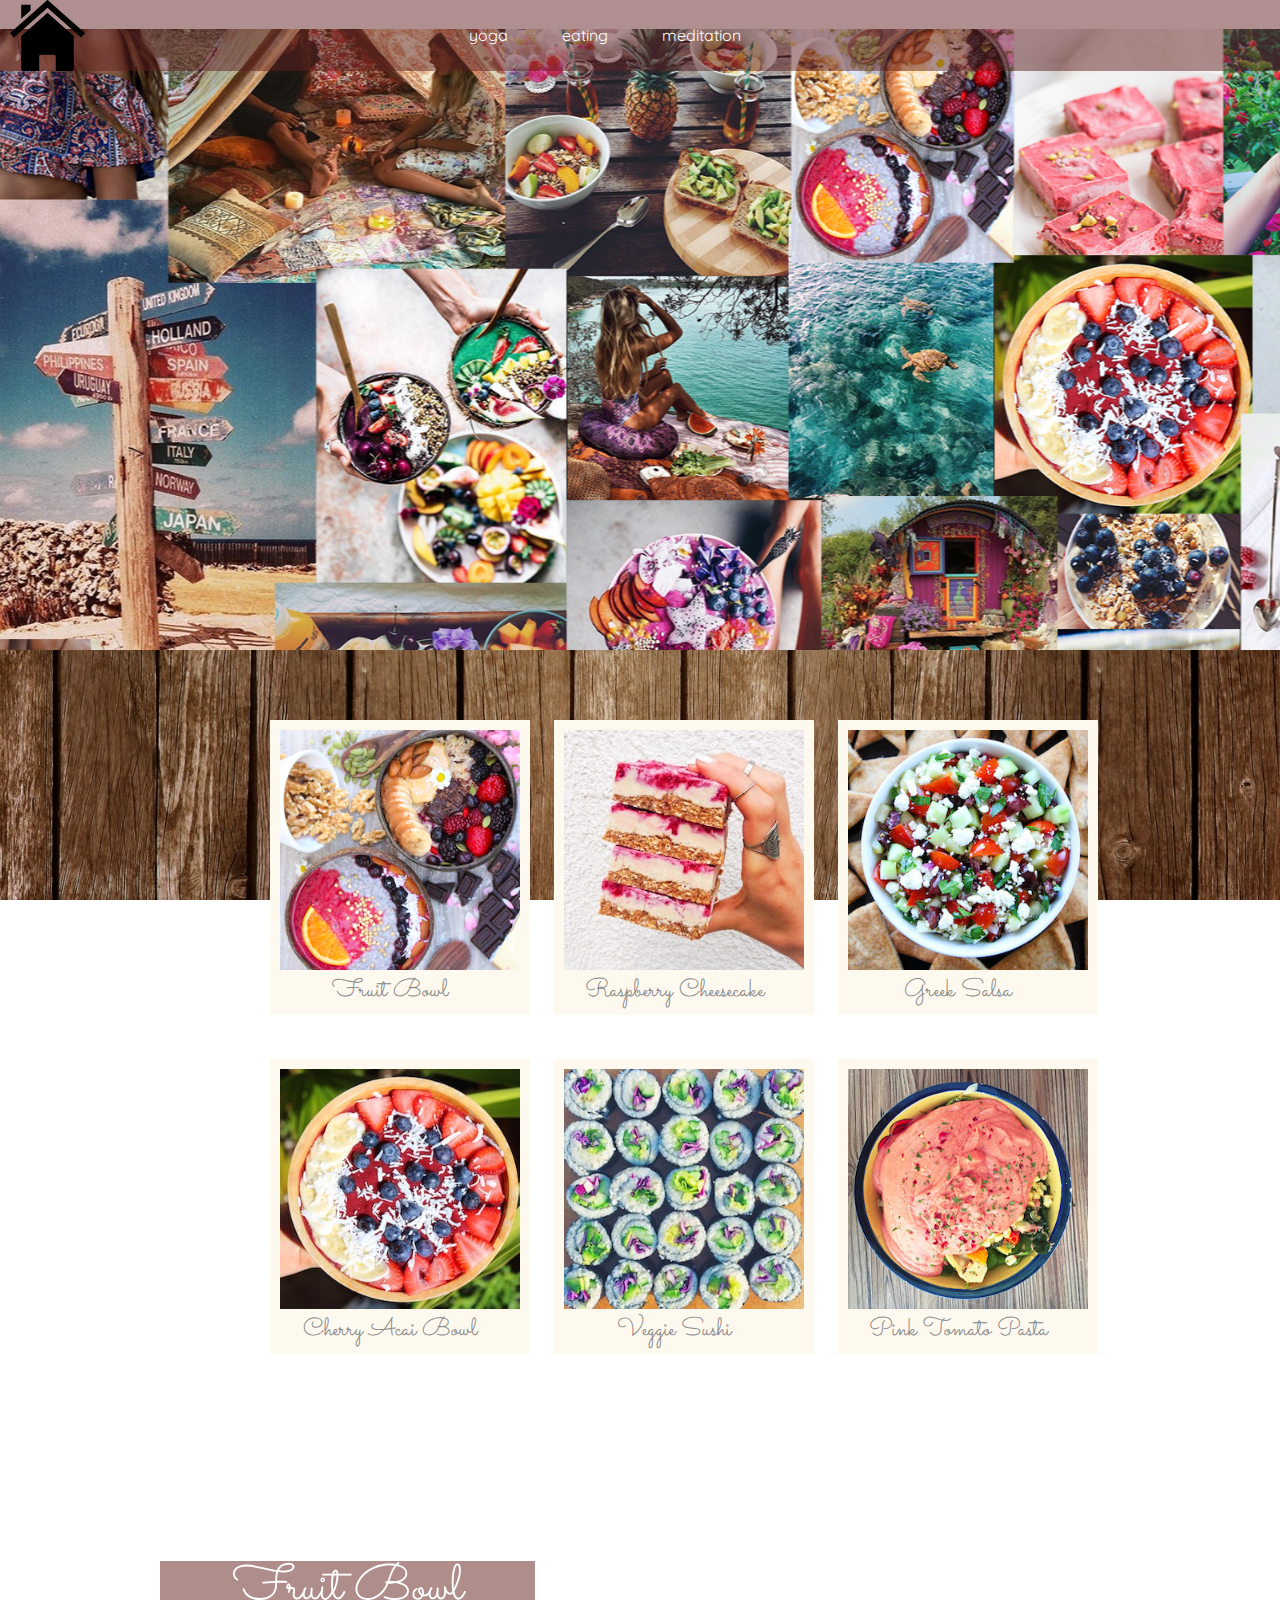
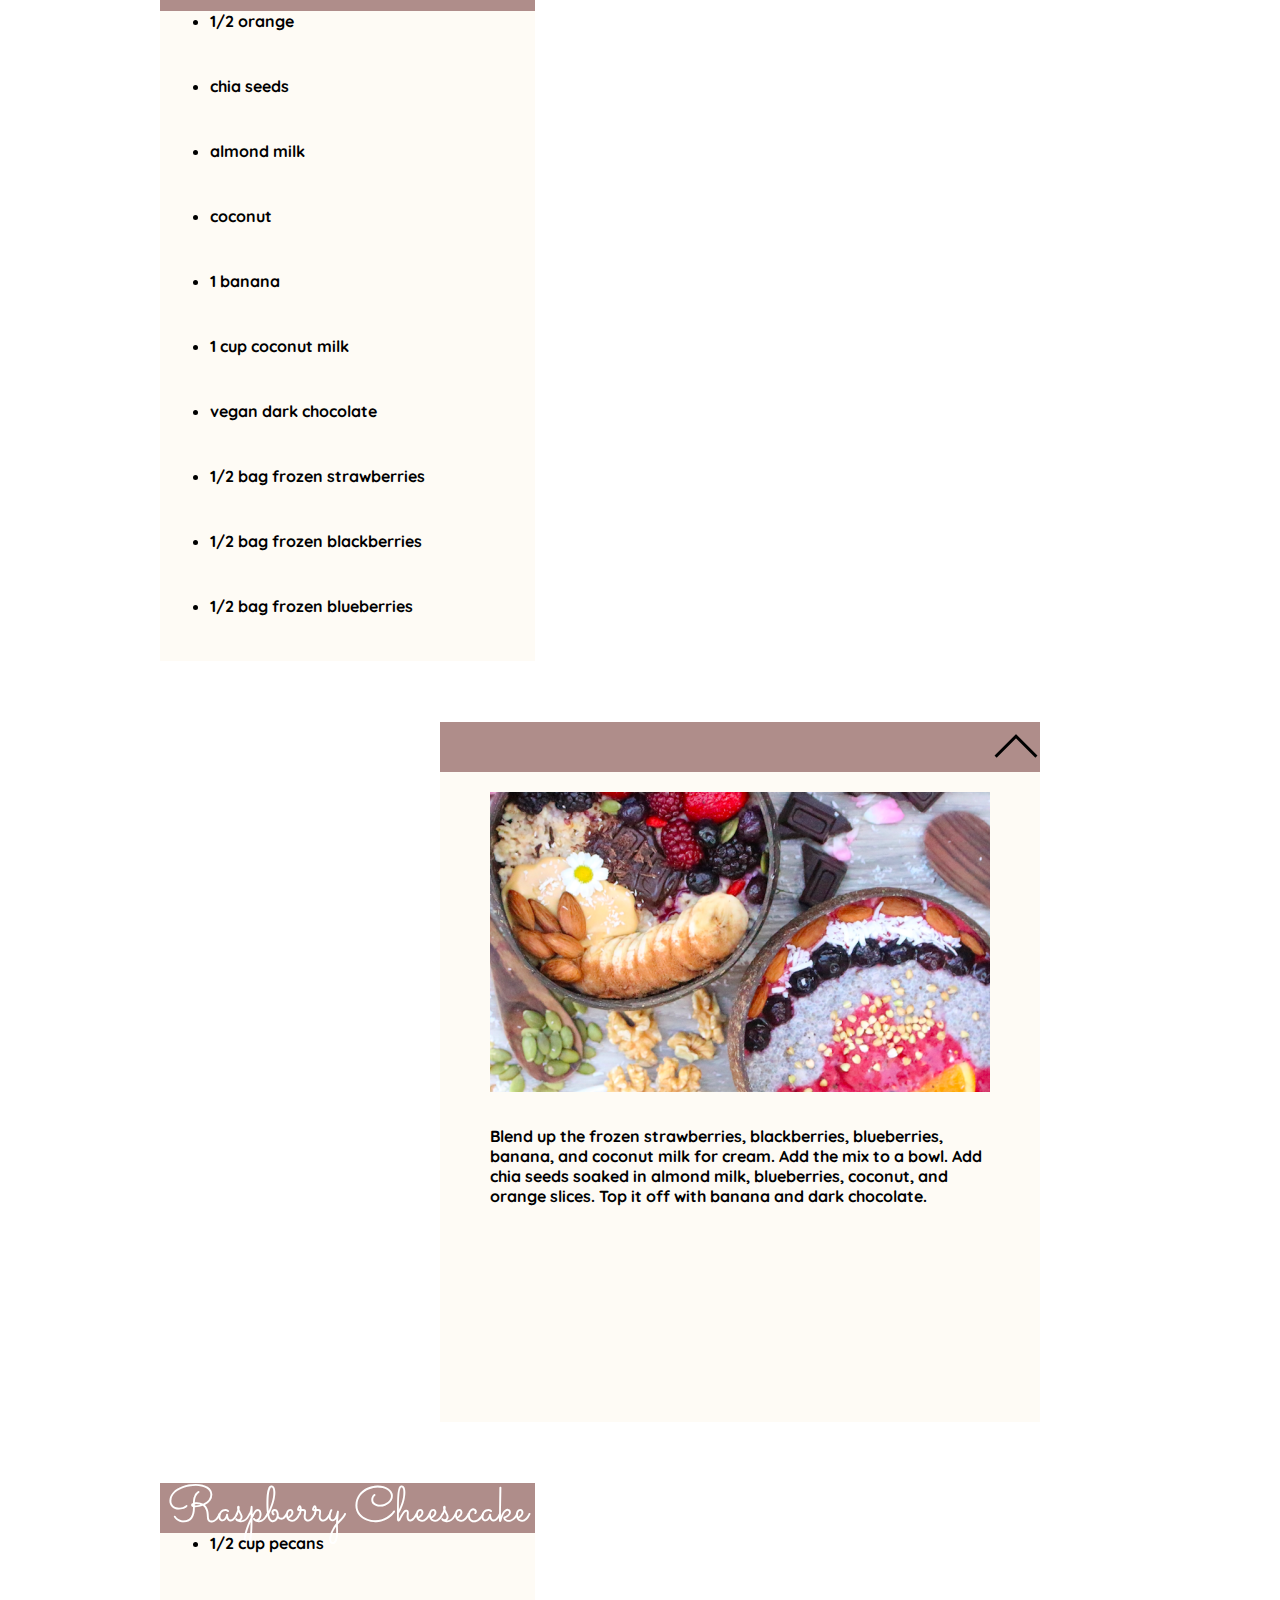
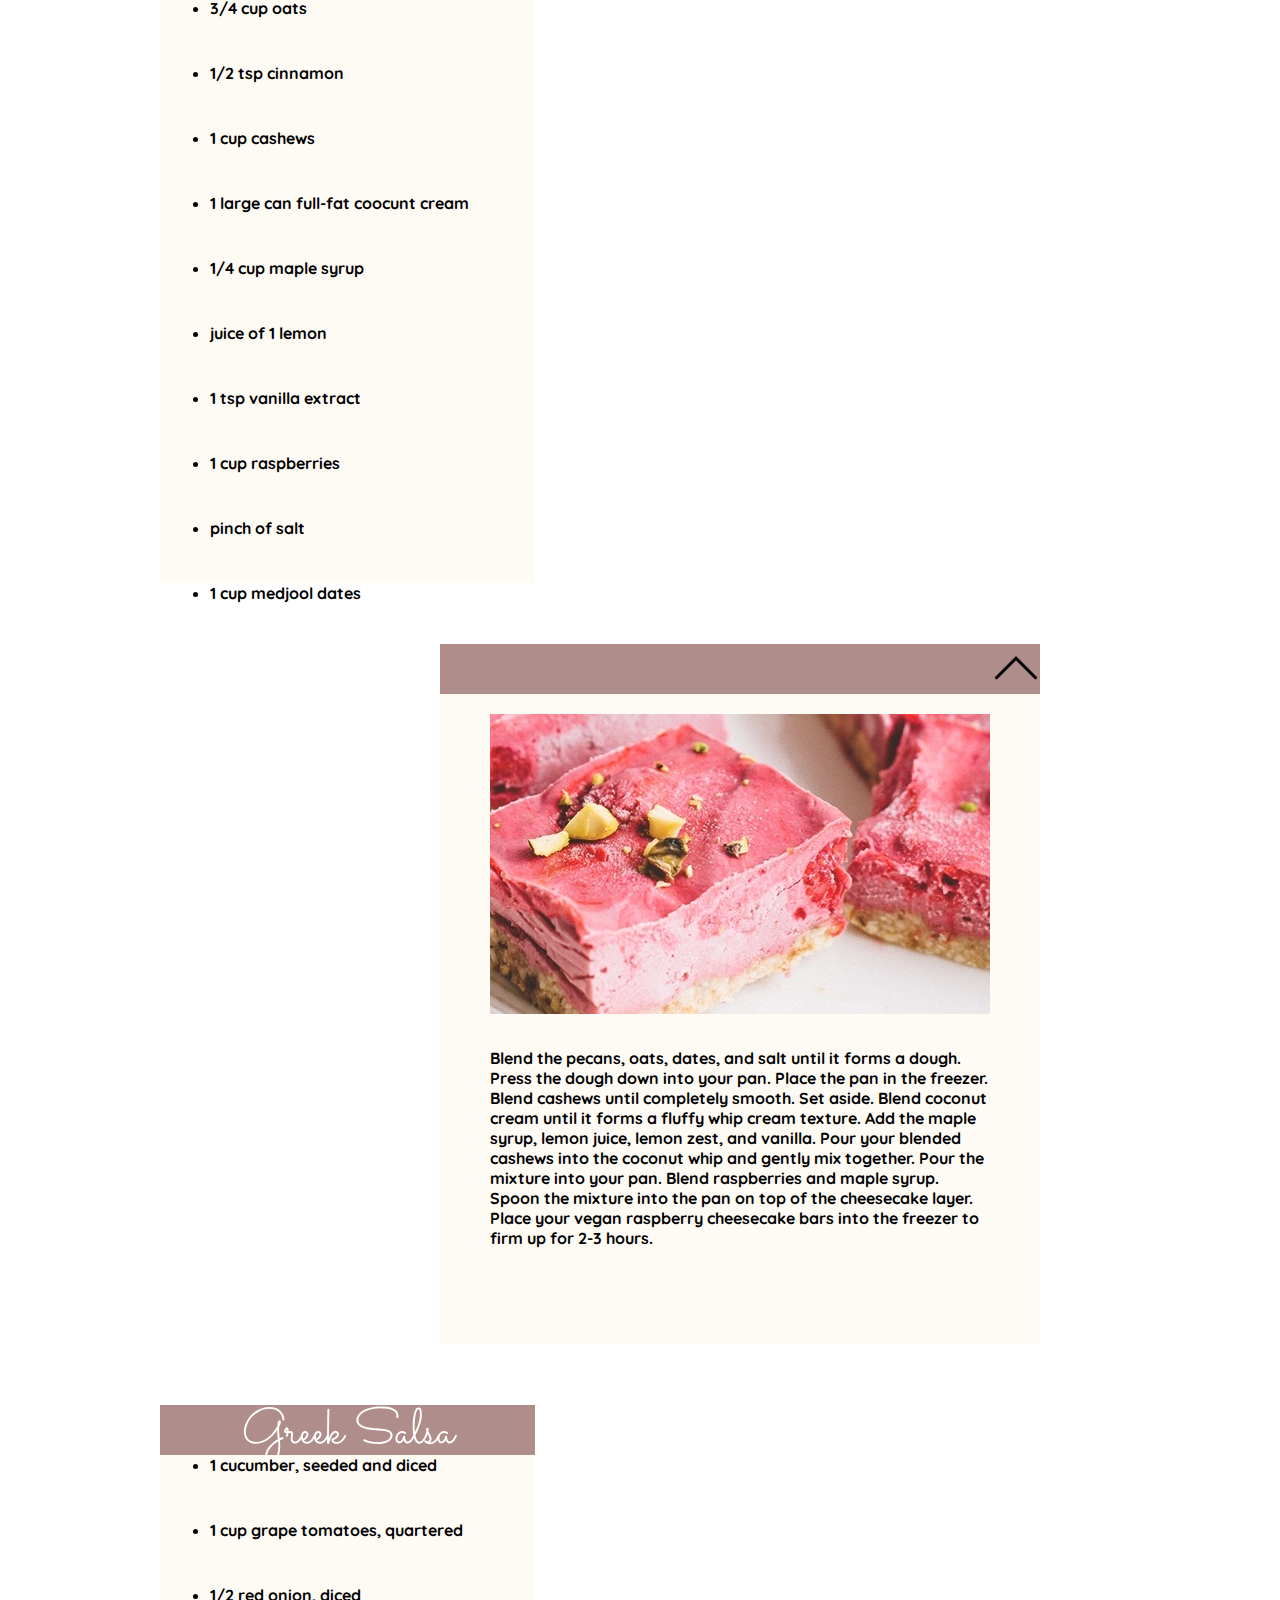
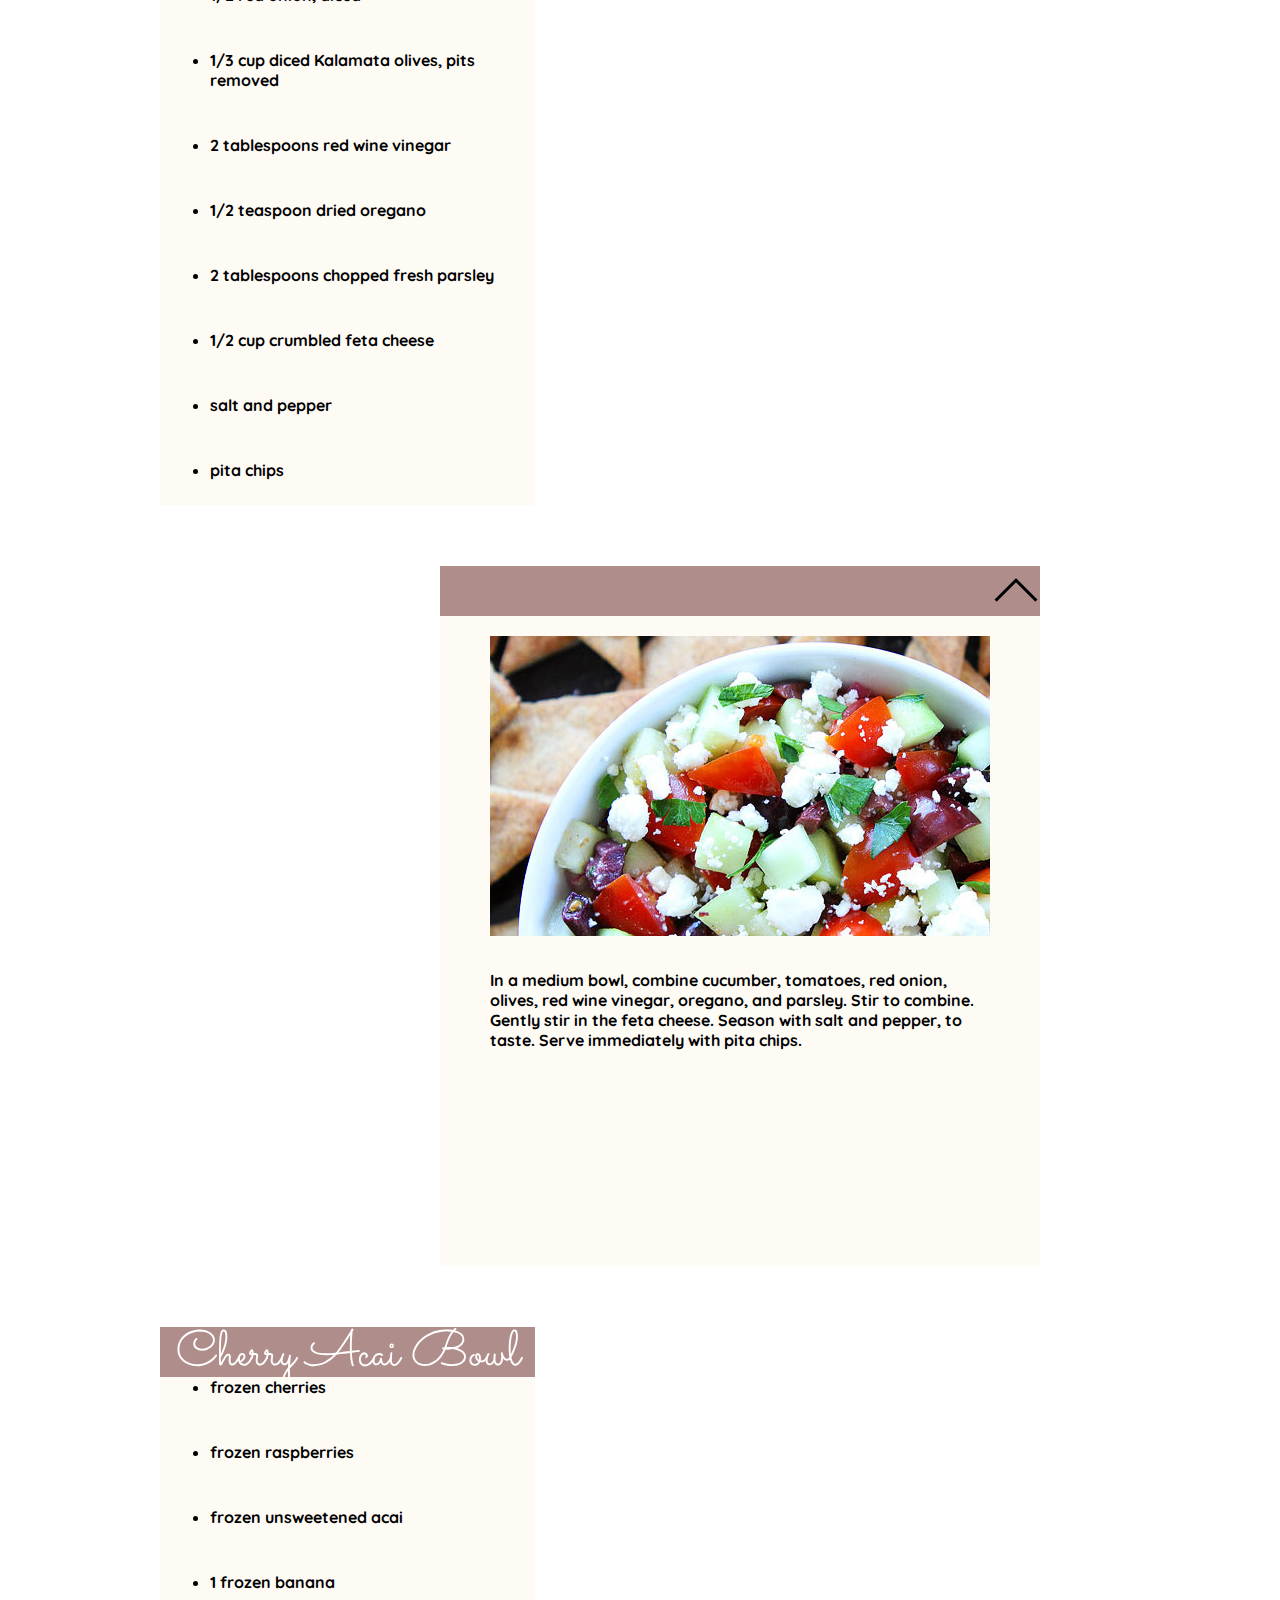
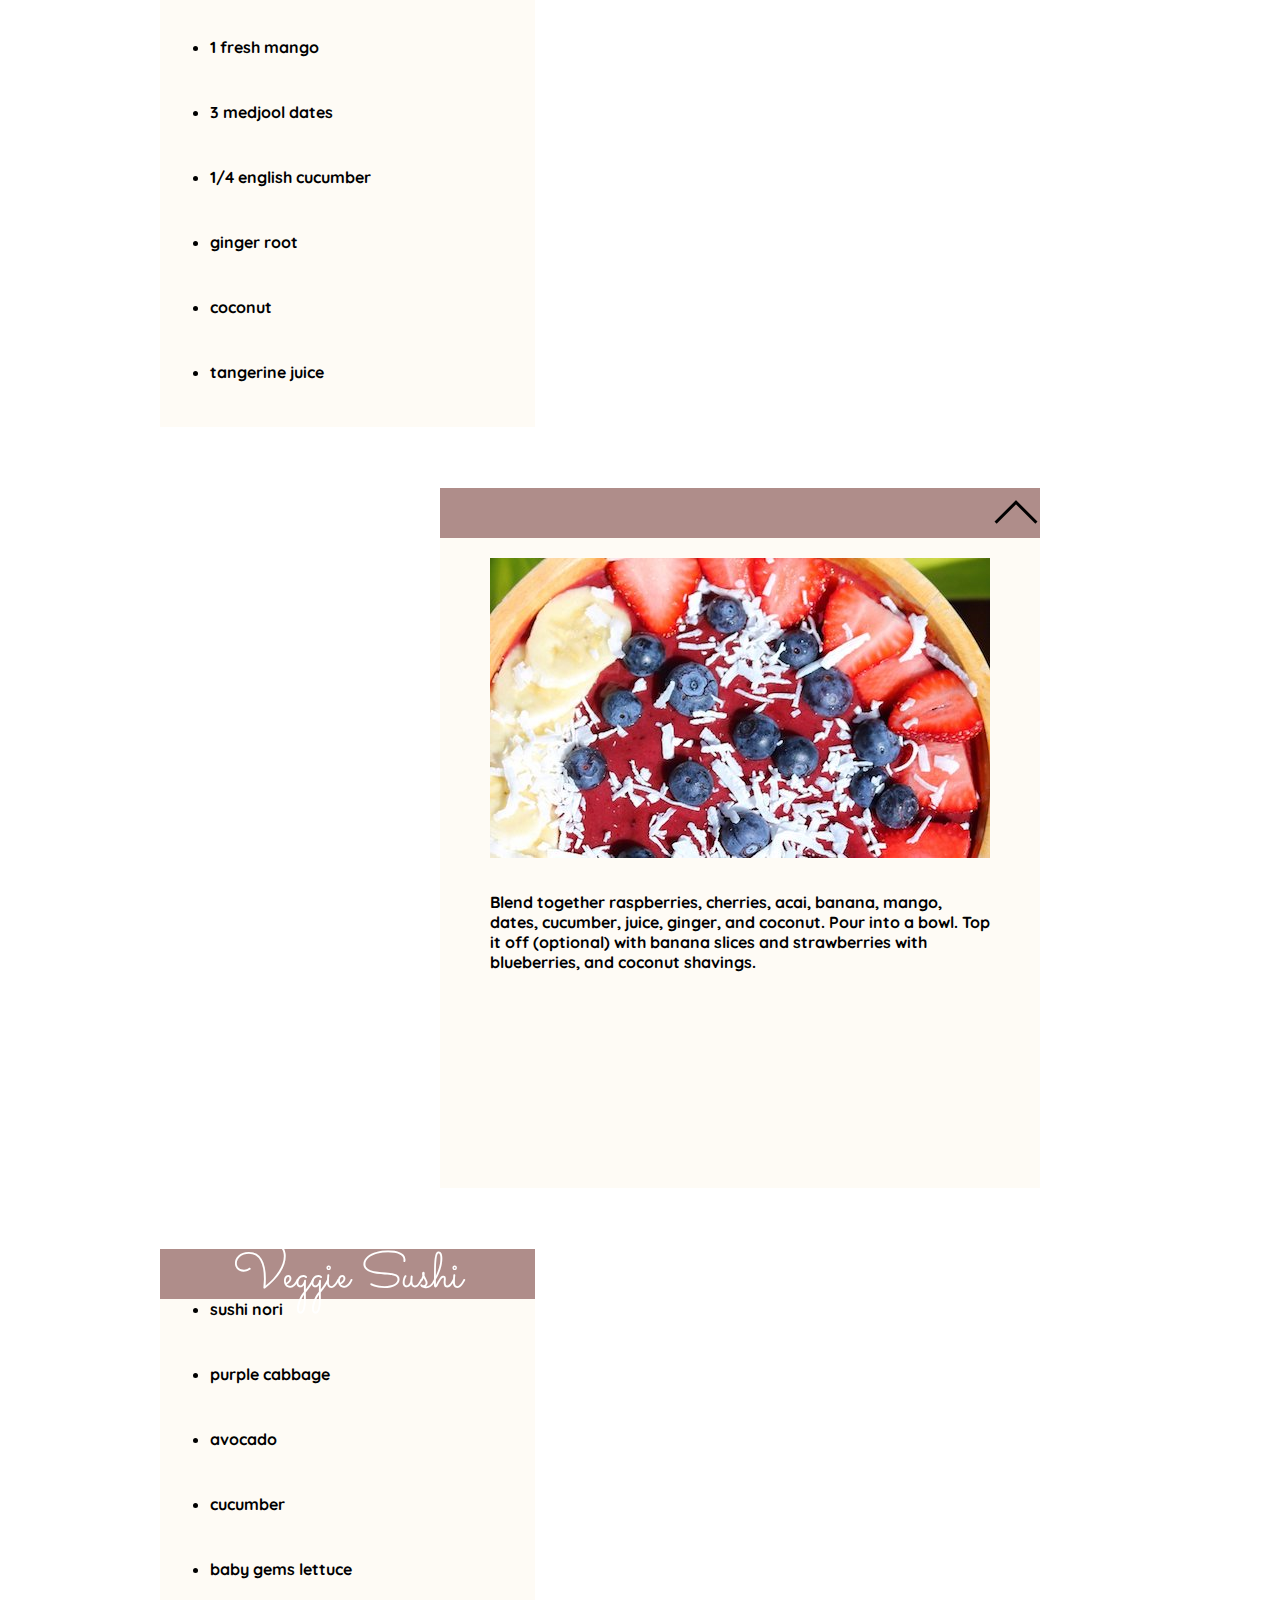
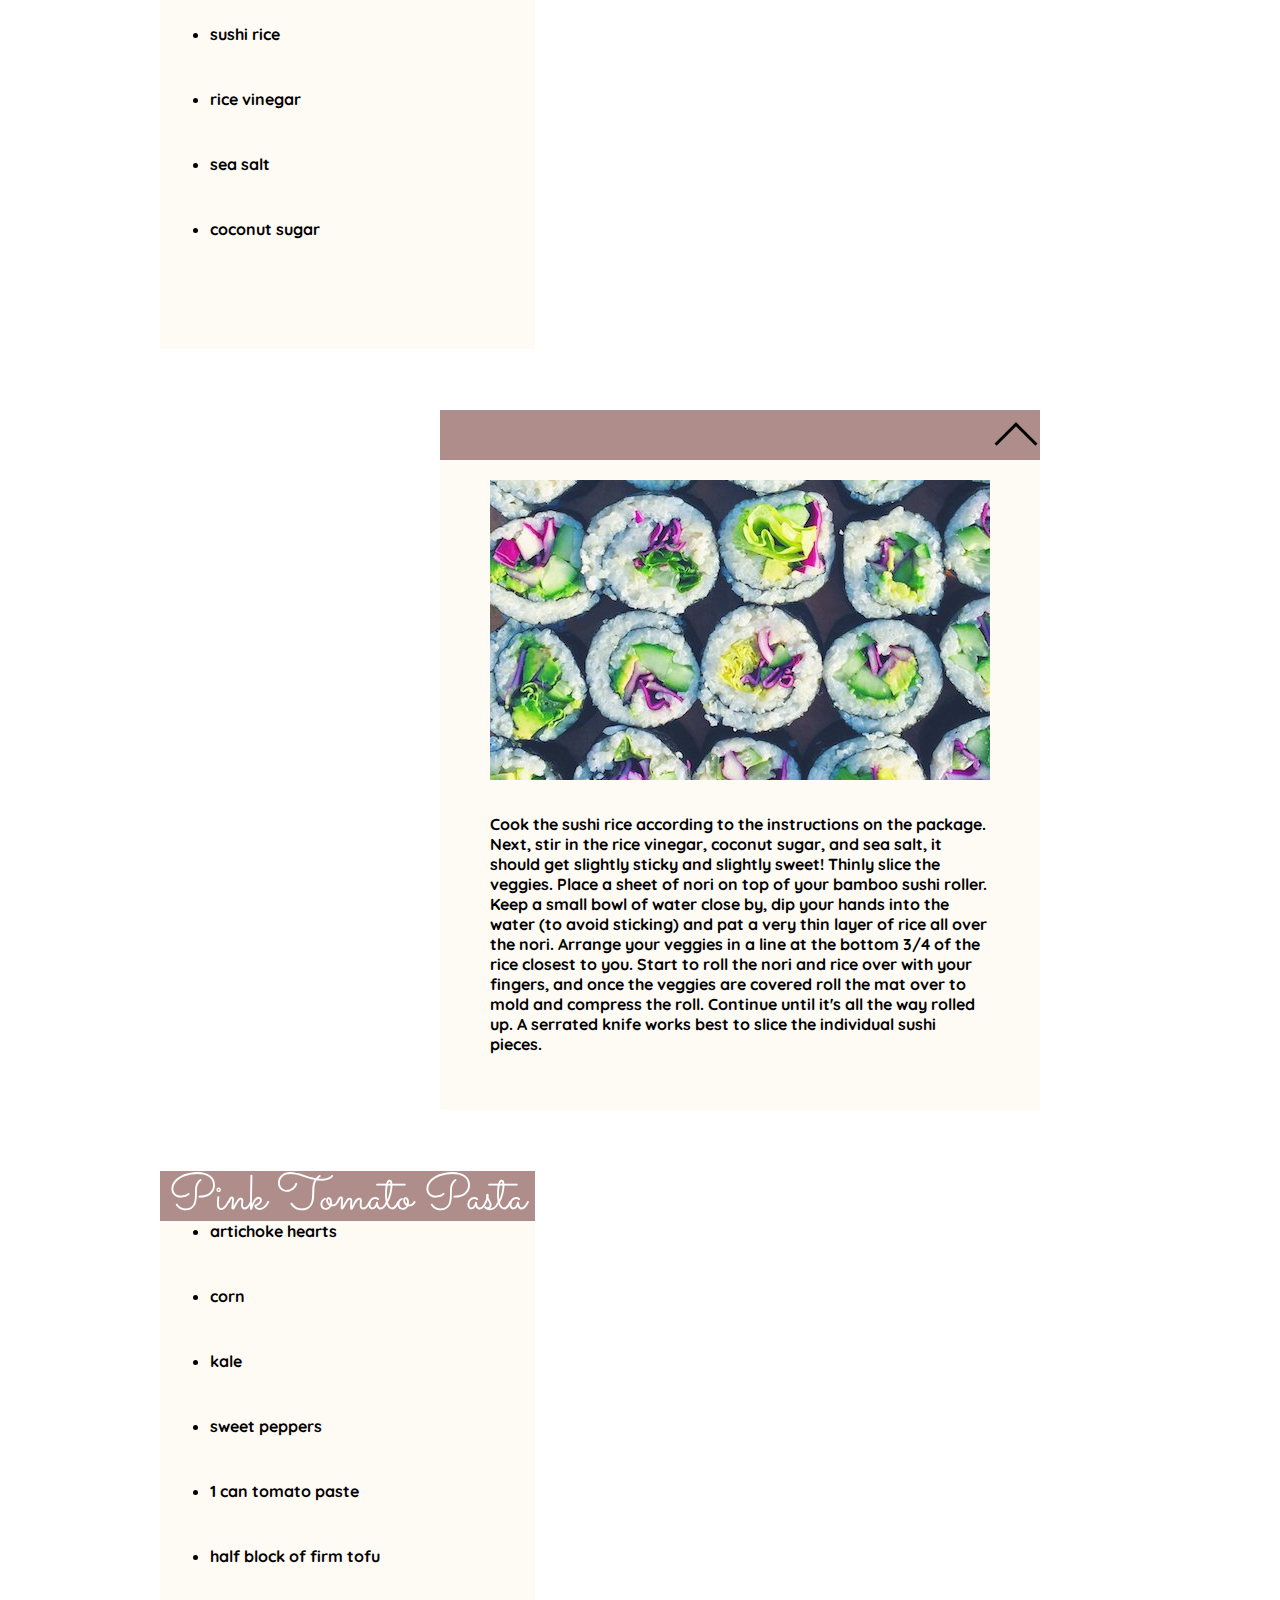
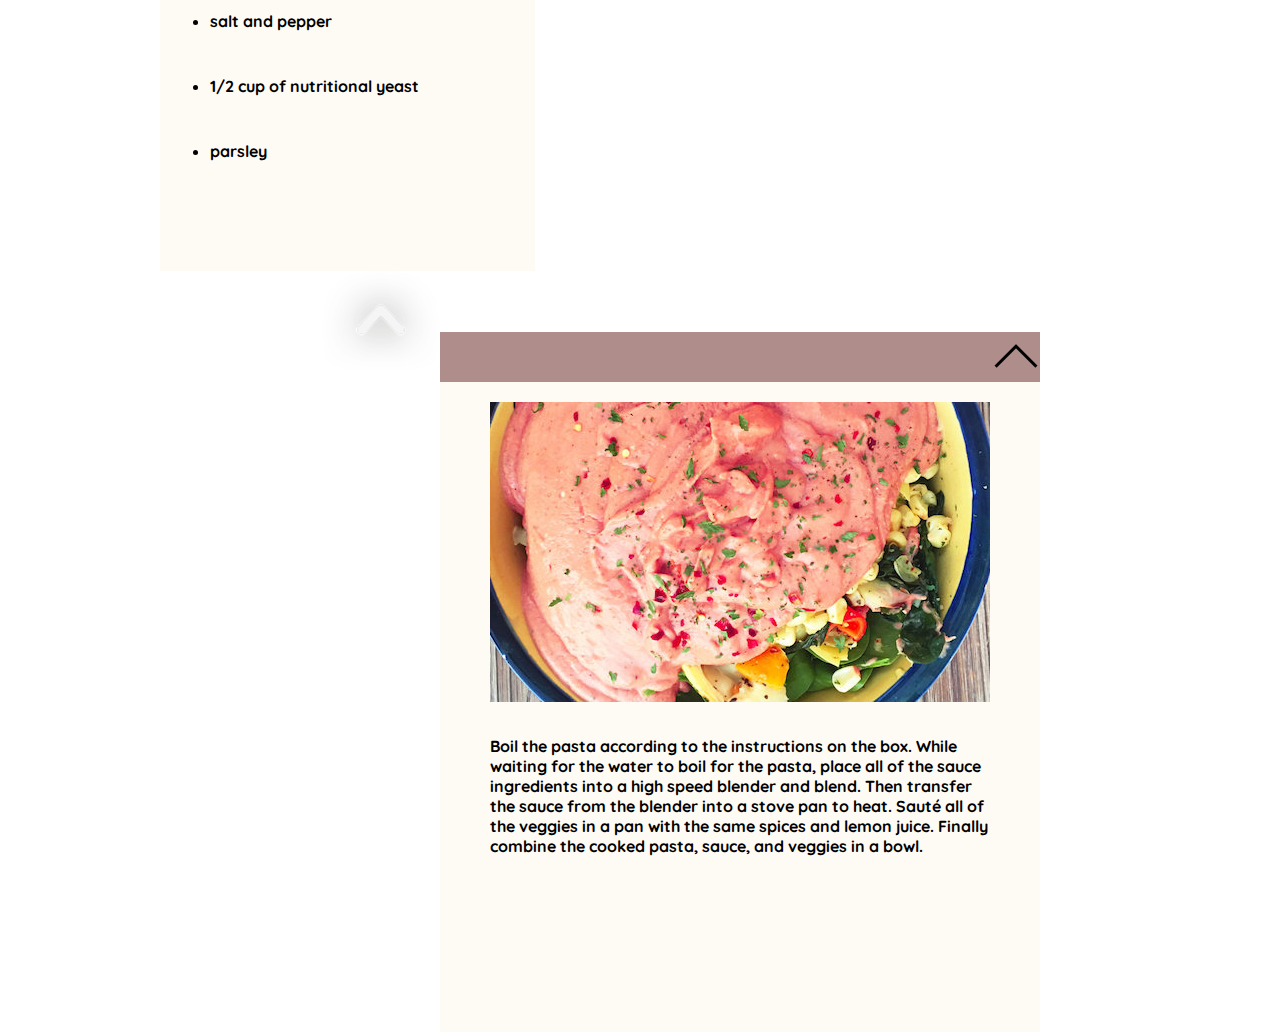
<file: Midterm_Project/eating/eating.html>
<!DOCTYPE html>
<html>
<head>
	<title>Yoga Journal-Eating</title>
	<link rel="stylesheet" type="text/css" href="css/eatingstyles.css">
	<link href="https://fonts.googleapis.com/css?family=Quicksand" rel="stylesheet">
	<link href="https://fonts.googleapis.com/css?family=Sacramento" rel="stylesheet">


</head>


<body>
	<div id="arrowtop" class="main-image">
		<div class="header">
		<div class="home">
			<a href="../index/index.html">
				<img src="../eating/img/home.png">
			</a>
		</div>
			<nav>
		<ul>
			<li><a href="../yoga/yoga.html" class="link">yoga</a></li>
			<li><a href="eating.html" class="link">eating</a></li>
			<li><a href="../meditation/meditation.html" class="link">meditation</a></li>
		</ul>
			</nav>
		</div>
	</div>

	<div id="arrowup" class="container">

		<div class="polaroid rotate-left">
				<a href="#bowl">
				<p>Fruit Bowl</p>
				<img src="../eating/img/twobowls2.png">
				</a>
			</div>

		<div class="polaroid rotate-right">
				<a href="#cheese">
				<p>Raspberry Cheesecake</p>
				<img src="../eating/img/cake2.jpg">
				</a>
			</div>

		<div class="polaroid rotate-left">
				<a href="#salsa">
				<p>Greek Salsa</p>
				<img src="../eating/img/salad2.jpg">
				</a>
			</div>
			<br>

		<div class="polaroid rotate-left">
				<a href="#red">
				<p>Cherry Acai Bowl</p>
				<img src="../eating/img/red2.jpg">
				</a>
			</div>

		<div class="polaroid rotate-right">
				<a href="#sushi">
				<p>Veggie Sushi</p>
				<img src="../eating/img/sushi2.jpg">
				</a>
			</div>

		<div class="polaroid rotate-left">
				<a href="#pasta">
				<p>Pink Tomato Pasta</p>
				<img src="../eating/img/pasta2.jpg">
				</a>
			</div>
	</div>

	<div id="bowl" class="recipe1">
		<div class="ingredient">
		<div class="up">
			<h1>Fruit Bowl</h1>
		</div>
			<ul>
				<li>1/2 orange</li>
				<li>chia seeds</li>
				<li>almond milk</li>
				<li>coconut</li>
				<li>1 banana</li>
				<li>1 cup coconut milk</li>
				<li>vegan dark chocolate</li>
				<li>1/2 bag frozen strawberries</li>
				<li>1/2 bag frozen blackberries</li>
				<li>1/2 bag frozen blueberries</li>
			</ul>
		</div>

		<div class="instructions">
			<div class="up">
			<a href="#arrowup">
				<img src="../eating/img/up.png">
			</a>
			</div>
			<div class="thumb">
				<img src="../eating/img/twobowls.png">
			</div>
			<p>Blend up the frozen strawberries, blackberries, blueberries, banana, and coconut milk for cream. Add the mix to a bowl. Add chia seeds soaked in almond milk, blueberries, coconut, and orange slices. Top it off with banana and dark chocolate.</p>
		</div>
	</div>

	<div id="cheese" class="recipe2">
		<div class="ingredient">
		<div class="up">
			<h1>Raspberry Cheesecake</h1>
		</div>
			<ul>
				<li>1/2 cup pecans</li>
				<li>3/4 cup oats</li>
				<li>1/2 tsp cinnamon</li>
				<li>1 cup cashews</li>
				<li>1 large can full-fat coocunt cream</li>
				<li>1/4 cup maple syrup</li>
				<li>juice of 1 lemon</li>
				<li>1 tsp vanilla extract</li>
				<li>1 cup raspberries</li>
				<li>pinch of salt</li>
				<li>1 cup medjool dates</li>
		</div>

		<div class="instructions">
		<div class="up">
			<a href="#arrowup">
				<img src="../eating/img/up.png">
			</a>
			</div>
			<div class="thumb">
				<img src="../eating/img/cake.jpg">
			</div>
			<p>Blend the pecans, oats, dates, and salt until it forms a dough. Press the dough down into your pan. Place the pan in the freezer. Blend cashews until completely smooth. Set aside. Blend coconut cream until it forms a fluffy whip cream texture. Add the maple syrup, lemon juice, lemon zest, and vanilla. Pour your blended cashews into the coconut whip and gently mix together. Pour the mixture into your pan. Blend raspberries and maple syrup. Spoon the mixture into the pan on top of the cheesecake layer. Place your vegan raspberry cheesecake bars into the freezer to firm up for 2-3 hours.</p>
		</div>
	</div>

	<div id="salsa" class="recipe3">
		<div class="ingredient">
		<div class="up">
			<h1>Greek Salsa</h1>
		</div>
			<ul>
				<li>1 cucumber, seeded and diced</li>
				<li>1 cup grape tomatoes, quartered</li>
				<li>1/2 red onion, diced</li>
				<li>1/3 cup diced Kalamata olives, pits removed</li>
				<li>2 tablespoons red wine vinegar</li>
				<li>1/2 teaspoon dried oregano</li>
				<li>2 tablespoons chopped fresh parsley</li>
				<li>1/2 cup crumbled feta cheese</li>
				<li>salt and pepper</li>
				<li>pita chips</li>
			</ul>
		</div>

		<div class="instructions">
		<div class="up">
			<a href="#arrowup">
				<img src="../eating/img/up.png">
			</a>
			</div>
			<div class="thumb">
				<img src="../eating/img/greek.jpg">
			</div>
			<p>In a medium bowl, combine cucumber, tomatoes, red onion, olives, red wine vinegar, oregano, and parsley. Stir to combine. Gently stir in the feta cheese. Season with salt and pepper, to taste. Serve immediately with pita chips.</p>
		</div>
	</div>

	<div id="red" class="recipe4">
		<div class="ingredient">
		<div class="up">
			<h1>Cherry Acai Bowl</h1>
		</div>
			<ul>
				<li>frozen cherries</li>
				<li>frozen raspberries</li>
				<li>frozen unsweetened acai</li>
				<li>1 frozen banana</li>
				<li>1 fresh mango</li>
				<li>3 medjool dates</li>
				<li>1/4 english cucumber</li>
				<li>ginger root</li>
				<li>coconut</li>
				<li>tangerine juice</li>
			</ul>
		</div>

		<div class="instructions">
		<div class="up">
			<a href="#arrowup">
				<img src="../eating/img/up.png">
			</a>
			</div>
			<div class="thumb">
				<img src="../eating/img/red.jpg">
			</div>
			<p>Blend together raspberries, cherries, acai, banana, mango, dates, cucumber, juice, ginger, and coconut. Pour into a bowl. Top it off (optional) with banana slices and strawberries with blueberries, and coconut shavings. </p>
		</div>
	</div>

	<div id="sushi" class="recipe5">
		<div class="ingredient">
			<div class="up">
				<h1>Veggie Sushi</h1>
			</div>
			<ul>
				<li>sushi nori</li>
				<li>purple cabbage</li>
				<li>avocado</li>
				<li>cucumber</li>
				<li>baby gems lettuce</li>
				<li>sushi rice</li>
				<li>rice vinegar</li>
				<li>sea salt</li>
				<li>coconut sugar</li>
			</ul>
		</div>


		<div class="instructions">
		<div class="up">
			<a href="#arrowup">
				<img src="../eating/img/up.png">
			</a>
			</div>
			<div class="thumb">
				<img src="../eating/img/sushi.jpg">
			</div>
			<p>Cook the sushi rice according to the instructions on the package. Next, stir in the rice vinegar, coconut sugar, and sea salt, it should get slightly sticky and slightly sweet! Thinly slice the veggies. Place a sheet of nori on top of your bamboo sushi roller. Keep a small bowl of water close by, dip your hands into the water (to avoid sticking) and pat a very thin layer of rice all over the nori. Arrange your veggies in a line at the bottom 3/4 of the rice closest to you. Start to roll the nori and rice over with your fingers, and once the veggies are covered roll the mat over to mold and compress the roll. Continue until it's all the way rolled up. A serrated knife works best to slice the individual sushi pieces. </p>
		</div>
	</div>

	<div id="pasta" class="recipe6">
		<div class="ingredient">
			<div class="up">
				<h1>Pink Tomato Pasta</h1>
			</div>
			<ul>
				<li>artichoke hearts</li>
				<li>corn</li>
				<li>kale</li>
				<li>sweet peppers</li>
				<li>1 can tomato paste</li>
				<li>half block of firm tofu</li>
				<li>salt and pepper</li>
				<li>1/2 cup of nutritional yeast</li>
				<li>parsley</li>
			</ul>
		</div>


		<div class="instructions">
			<div class="up">
				<a href="#arrowup">
					<img src="../eating/img/up.png">
				</a>
			</div>
			<div class="thumb">
				<img src="../eating/img/pasta.jpg">
			</div>
			<p>Boil the pasta according to the instructions on the box. While waiting for the water to boil for the pasta, place all of the sauce ingredients into a high speed blender and blend. Then transfer the sauce from the blender into a stove pan to heat. Sauté all of the veggies in a pan with the same spices and lemon juice. Finally combine the cooked pasta, sauce, and veggies in a bowl.</p>
		</div>
	</div>

<footer>
	<div class="top">
			<a href="#arrowtop">
				<img src="../eating/img/whitearrow.png">
			</a>
	</div>
</footer>
</body>
</html>
</file>
<file: Midterm_Project/eating/css/eatingstyles.css>
*{
		margin: 0;
		padding: 0;
	}
	.header{
		width: 100%;
		position: relative;
		margin-bottom: 10px;
		background: rgba(96,32,32,0.5);
		line-height: 71px;
		text-align: center;
	}
	.home{
		margin-left: 10px;
		width:70px;
		height:70px;
		float: left;
	}

	nav{
		padding-right: 100px;
	}

	nav h1{
		max-width: 5%;
		/*float: left;*/
		margin: 10px;
	}

	nav ul li{
		padding-right: 50px;
		display: inline-block;
		float: center;
	}

	nav a{
		text-decoration: none; 	
		font-family: 'Quicksand', sans-serif;	
		color: white;
		transition: all 0.5s;
	}

	a.link:hover{
		color: grey;
		transition: all 0.5s ease-in-out;
	}

	/* Content */

	.main-image{
		width: 100%;
		height: 650px;
		background-color: rgba(40,56,78,0.2);
		background: url(../img/banner.png)no-repeat center fixed;
	}

	.container{
		width: 100%;
		height: 800px;
		margin:0 auto;
	    padding-top: 50px;
	    padding-left: 250px;
		background: url(../img/lightwood.jpg)no-repeat center center fixed;
		background-size: cover;
	}

	.polaroid{
		position: relative;
	    width: 240px;
	    display: inline-block;
	    margin:20px;

	}

	.polaroid img{
		width: 100%;
		height: auto;
		border: 10px solid #FEF9EF;
		border-bottom: 45px solid #FEF9EF;
	}

	.polaroid p {
	    position: absolute;
	    text-align: center;
	    width: 100%;
	    bottom: 10px;
	    font: 400 25px 'Sacramento', cursive;
	    color: #888;
	}

	.polaroid p:hover{
		text-decoration: underline;
	}

	.rotate-left{
	    transition: all 0.5s ease;
	}

	.rotate-left:hover{
    	transform: rotate(-10deg);
	}

	.rotate-right{
	    transition: all 0.5s ease;
	}

	.rotate-right:hover{
    	transform: rotate(10deg);
	}

	.recipe1{
		width: 100%;
		height: 800px;
		background-color: lightblue;
		background: url(../img/watercolor1.jpg)no-repeat center center fixed;
		background-size: cover;
	}

	.recipe2{
		width: 100%;
		height: 800px;
		background-color: lightblue;
		background: url(../img/watercolor2.jpg)no-repeat center center fixed;
		background-size: cover;
	}

	.recipe3{
		width: 100%;
		height: 800px;
		background-color: lightblue;
		background: url(../img/watercolor3.jpg)no-repeat center center fixed;
		background-size: cover;
	}

	.recipe4{
		width: 100%;
		height: 800px;
		background-color: lightblue;
		background: url(../img/watercolor4.jpg)no-repeat center center fixed;
		background-size: cover;
	}

	.recipe5{
		width: 100%;
		height: 800px;
		background-color: lightblue;
		background: url(../img/watercolor5.jpg)no-repeat center center fixed;
		background-size: cover;
	}

	.recipe6{
		width: 100%;
		height: 800px;
		background-color: pink;
		background: url(../img/watercolor6.jpg)no-repeat center center fixed;
		background-size: cover;
		padding-bottom: 100px;
	}


	.ingredient{
		width: 375px;
		height: 700px;
		background-color: rgba(254,249,239,0.6);
		float: left;
		margin-top: 61px;
		margin-left: 160px;
		display: inline-block;
	}
	
	.ingredient h1{
		font: 400 50px 'Sacramento', cursive;
		text-align: center;
		color: white;
		line-height: 56px;
	}

	.ingredient ul{
		padding-left: 50px;
	}

	.ingredient ul li{
		font-family: 'Quicksand', sans-serif;
		font-weight: bold;	
		padding-top: 20px;
		padding-bottom: 25px;
		color: black;
	}

	.instructions{
		width: 600px;
		height: 700px;
		background-color: rgba(254,249,239,0.6);
		float: right;
		margin-top: 61px;
		margin-right: 240px;
		display: inline-block;
	}

	.instructions p{
		font-family: 'Quicksand', sans-serif;	
		font-weight: bold;
	}

	.up{
		width: 100%;
		height: 50px;
		background: rgba(96,32,32,0.5);
		float:right;
	}

	.up img{
		float: right;
	}

	.thumb{
		width: 500px;
		height: 300px;
		background-color: white;
		margin-top: 20px;
		margin-left: 50px;
		display: inline-block;
		overflow: hidden;
	}

	.instructions p{
		padding-top: 30px;
		padding-left: 50px;
		padding-right: 50px;
		color: black;
	}


	footer{
		width: 100%;
		height: 100px;
		background-color: grey;
		background: url(../img/banner.png)no-repeat center fixed;
	}

	
	.top{
		width: 100%;
		height: 100px;
	}

	.top img{
		position: relative;
		float:right;
	}
</file>
